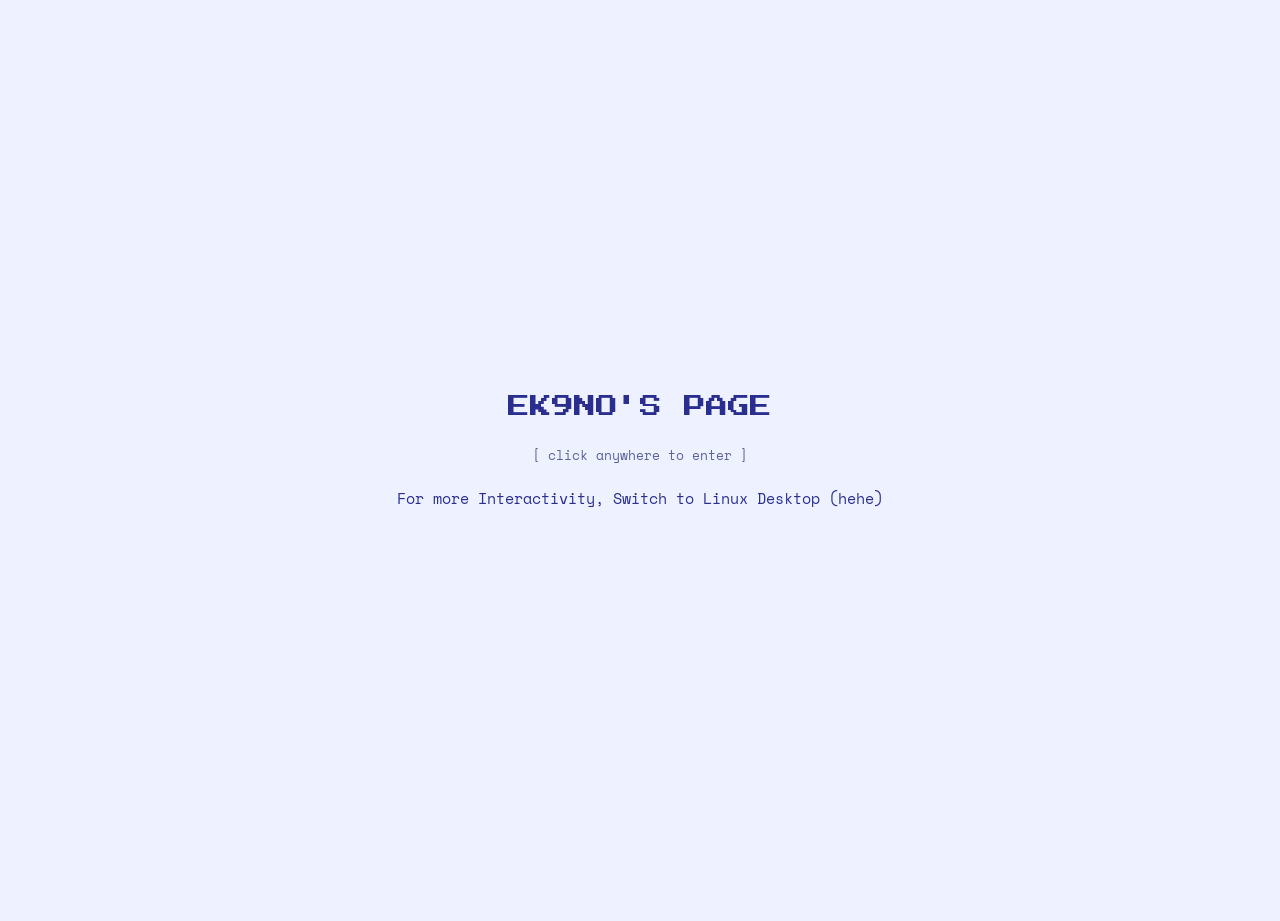
<file: index.html>
<!DOCTYPE html>
<html lang="en">
<!-- this is my first ever website but no it isn't. at first i made a website which was only specially for book marks. backup of my orginal bookmark is in "https//:kekobade.github.io/keko/".
 but this started from oct 2 2026 (now it's 10 oct btw) after k3njie left from discord because of his constant mentle pressure. it still made a mark for making a website which is btw the backup thing, the first website.
 if your here, i think you have come for taking inspiration. even i too take inspirations from so many websites, again you can check out my backup.
 this website is vibe coded and it's not great for vibe-coding because it's really a worst thing to do at the start but atleast i wanted to make a mark inside my heart for making a well hearted yk website but still it isn't becausede it's vibe-coded and it is not made by me or smo
 but i still manage to edit the css/html by myself and the work on javascript isn't really doing for me so i vibe coded it. it's just a dark/light thing.
 
 thank you for reading.

 keko

    -->
<head>
  <meta charset="UTF-8">
  <meta name="viewport" content="width=device-width, initial-scale=1.0">
  <title>✧ ek9no's Page ✧</title>

  <script>
    document.documentElement.dataset.theme = localStorage.getItem('theme') || 
      (matchMedia('(prefers-color-scheme: light)').matches ? 'light' : 'dark');
  </script>

  <!-- Google Fonts -->
  <link rel="preconnect" href="https://fonts.googleapis.com">
  <link rel="preconnect" href="https://fonts.gstatic.com" crossorigin>
  <link href="https://fonts.googleapis.com/css2?family=Press+Start+2P&family=Space+Mono:wght@400;700&family=VT323&display=swap" rel="stylesheet">


  <link rel="stylesheet" href="css/style2.css">
  <link rel="stylesheet" href="css/decorations.css">
  <script src="js/theme.js"></script>

</head>

<body class="home-page">
  <div class="page">
  <header class="hero">

    <div id="enter-screen">
  <p class="enter-title">EK9NO'S PAGE</p>
  <p class="enter-hint">[ click anywhere to enter ]</p>
  <p>For more Interactivity, Switch to Linux Desktop (hehe)
    </div>

  <img src="./img/stickers/ralsei.png" class="pic1" alt="ralsei">
  <img src="./img/stickers/cat.png" class="pic2" alt="cat">
  <img src="./img/stickers/cirno.png" class="pic" id="pic" alt="cirno">
  <audio id="sfx" src="./img/stickers/baka_fumo.mp3" preload="auto"></audio>

<script>
  document.getElementById('pic').addEventListener('click', () => {
    const sfx = document.getElementById('sfx');
    sfx.currentTime = 0;
    sfx.play();
  });
</script>

      <div class="site-title">✧ EK9NO'S PAGE ✧</div>
        <div class="site-shell">
       <header class="site-header">
        <nav class="site-nav" id="nav-btn" aria-label="Main navigation">
      <button onclick="location.href='./'">HOME</button>
      <button onclick="location.href='./about-me/'">ABOUT</button>
      <button onclick="location.href='./projects/'">PROJECTS</button>
      <button onclick="location.href='./blog/'">BLOG</button>
      <button onclick="location.href='./Arts/'">ARTS</button>
        </nav>
      </header>
      </div>

      <!-- Theme Toggle Button -->
      <button class="theme-toggle" aria-label="Toggle theme">
        <svg class="sun-icon" width="16" height="16" viewBox="0 0 24 24" fill="none" stroke="currentColor" stroke-width="2" stroke-linecap="round" stroke-linejoin="round">
          <circle cx="12" cy="12" r="5" />
          <line x1="12" y1="1" x2="12" y2="3" />
          <line x1="12" y1="21" x2="12" y2="23" />
          <line x1="4.22" y1="4.22" x2="5.64" y2="5.64" />
          <line x1="18.36" y1="18.36" x2="19.78" y2="19.78" />
          <line x1="1" y1="12" x2="3" y2="12" />
          <line x1="21" y1="12" x2="23" y2="12" />
          <line x1="4.22" y1="19.78" x2="5.64" y2="18.36" />
          <line x1="18.36" y1="5.64" x2="19.78" y2="4.22" />
        </svg>
        <svg class="moon-icon" width="16" height="16" viewBox="0 0 24 24" fill="none" stroke="currentColor" stroke-width="2" stroke-linecap="round" stroke-linejoin="round">
          <path d="M21 12.79A9 9 0 1 1 11.21 3 7 7 0 0 0 21 12.79z" />
        </svg>
        </button>

        
    </header>

    <main>

    <section class="panel welcome-blurb" id="welcome">
      <div class="picture-frame">
      <img src="img/profile.png" alt="Kekobade (ek9no)">
      </div>

      <h2>Welcome To My Website</h2>
      <h3>Ello, This is ek9no's Playground </h3>
      <br>
      <p>This is my little corner of the internet where i share whatever i
         like and My Projects I mostly do on Making New Webpage.</p>
      <p>I'm a self-learner And An Artist, Or i might be a psychologists specially for myself.</p>


      <div class="doodle-row">
        <svg class="doodle" viewBox="0 0 60 60" fill="none" xmlns="http://www.w3.org/2000/svg">
          <text x="50%" y="55%" text-anchor="middle" font-size="36" fill="currentColor" opacity="0.5">✦</text>
        </svg>
        <svg class="doodle" viewBox="0 0 60 60" fill="none" xmlns="http://www.w3.org/2000/svg">
          <text x="50%" y="55%" text-anchor="middle" font-size="36" fill="currentColor" opacity="0.5">♡</text>
        </svg>
        <svg class="doodle" viewBox="0 0 60 60" fill="none" xmlns="http://www.w3.org/2000/svg">
          <text x="50%" y="55%" text-anchor="middle" font-size="36" fill="currentColor" opacity="0.5">☆</text>
        </svg>
        <svg class="doodle" viewBox="0 0 60 60" fill="none" xmlns="http://www.w3.org/2000/svg">
          <text x="50%" y="55%" text-anchor="middle" font-size="36" fill="currentColor" opacity="0.5">✧</text>
        </svg>
      </div>
      <br>
      <br>
      <br>
      <p class="stamp">Want to know more things I love? you can visit this page: <a href="https://kekobade.github.io/keko/"><u>Kekopage</u></a></p>
    
    </section>
    </main>

    <svg class="sticker sticker-1" viewBox="0 0 50 50" xmlns="http://www.w3.org/2000/svg"><text x="50%" y="55%" text-anchor="middle" font-size="30" fill="currentColor" opacity="0.4">⟡</text></svg>
    <svg class="sticker sticker-2" viewBox="0 0 50 50" xmlns="http://www.w3.org/2000/svg"><text x="50%" y="55%" text-anchor="middle" font-size="28" fill="currentColor" opacity="0.4">✦</text></svg>
    <svg class="sticker sticker-3" viewBox="0 0 50 50" xmlns="http://www.w3.org/2000/svg"><text x="50%" y="55%" text-anchor="middle" font-size="30" fill="currentColor" opacity="0.4">♡</text></svg>
    <svg class="sticker sticker-4" viewBox="0 0 50 50" xmlns="http://www.w3.org/2000/svg"><text x="50%" y="55%" text-anchor="middle" font-size="28" fill="currentColor" opacity="0.4">☆</text></svg>

    <footer class="pagefoot">
      <a href="https://github.com/kekobade" target="_blank" rel="noopener noreferrer">github</a>
      &nbsp;·&nbsp;
      <a href="https://x.com/kekowashere" target="_blank" rel="noopener noreferrer">x</a>
        <br>
        <br>
        <p>© 2026 ek9no (kekobade)</p>
      
    </footer>
  
     </div>


<!-- click click (baka desu ka?) -->
<script>
     const enterScreen = document.getElementById('enter-screen');

document.body.classList.add('locked');

enterScreen.addEventListener('click', () => {
  enterScreen.classList.add('hide');
  document.body.classList.remove('locked');
});
</script>

<!-- Interactive JavaScript -->
<script>
    const html = document.documentElement;
    const themeToggle = document.querySelector('.theme-toggle');

    function applyTheme(t) {
      html.dataset.theme = t;
      localStorage.setItem('theme', t);
    }

    if (themeToggle) {
      themeToggle.addEventListener('click', () => {
        const current = html.dataset.theme;
        const next = current === 'light' ? 'dark' : 'light';
        
        if (document.startViewTransition) {
          document.startViewTransition(() => applyTheme(next));
        } else {
          applyTheme(next);
        }
      });
    }
</script>
  
</body>
</html>
</file>
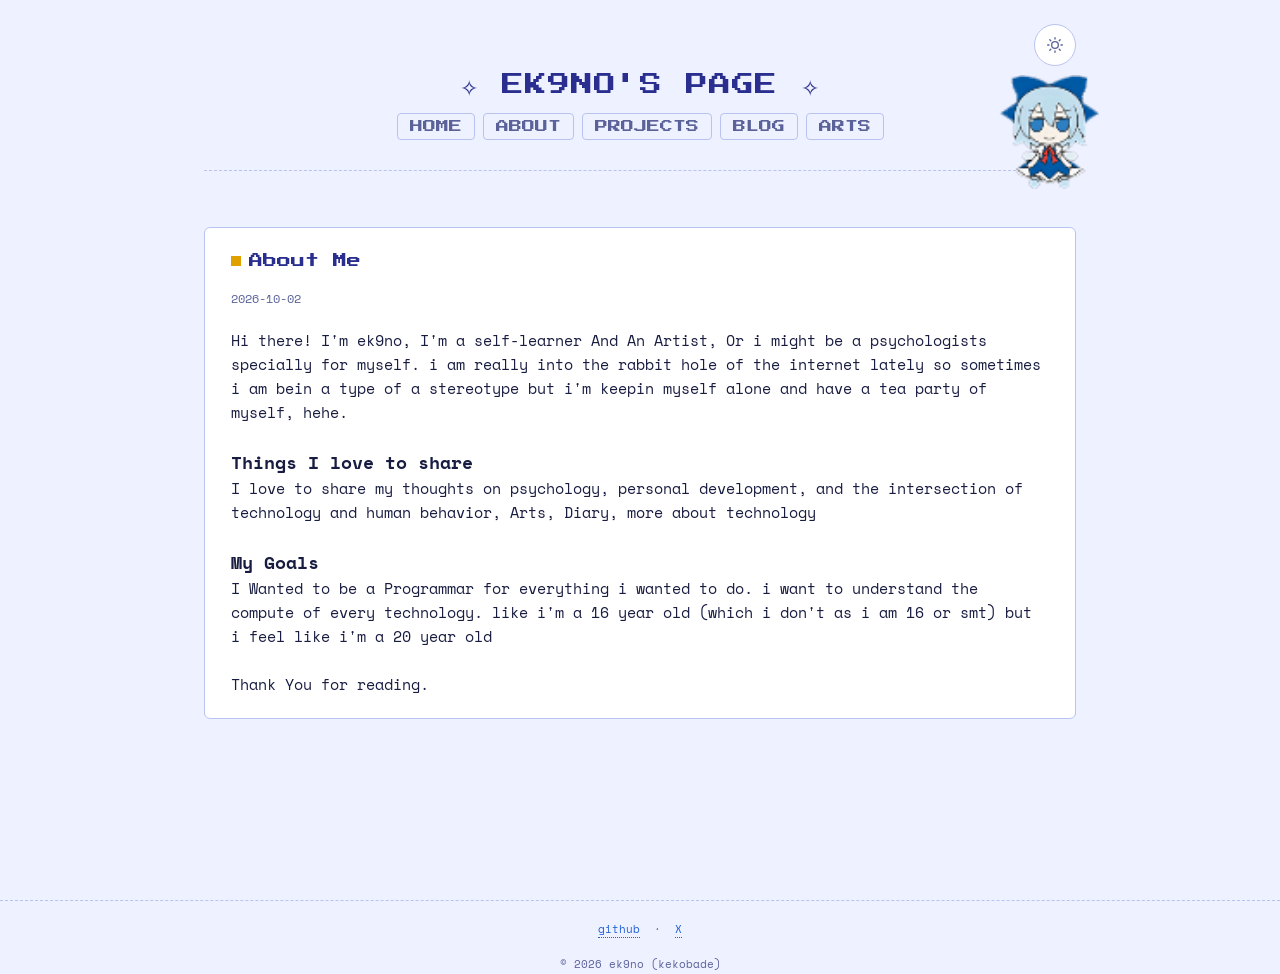
<file: about-me/index.html>
<!DOCTYPE html>
<html lang="en">
<head>
  <meta charset="UTF-8">
  <meta name="viewport" content="width=device-width, initial-scale=1.0">
  <title>about me | ek9no's Page</title>
  <meta name="description" content="thoughts about web development &amp; life">
  <meta name="author" content="ek9no">

  <!-- Theme (dark/light) -->
  <script>
    document.documentElement.dataset.theme = localStorage.getItem('theme') ||
      (matchMedia('(prefers-color-scheme: light)').matches ? 'light' : 'dark');
  </script>

  <link rel="stylesheet" href="../css/style2.css">
  <link rel="stylesheet" href="../css/blog-extra.css">
  <link rel="stylesheet" href="../css/decorations.css">
</head>

<body class="home-page">
  <div class="page">

  <img src="../img/stickers/cirno.png" class="fumo-about" id="fumo-about" alt="cirno">
  <audio id="sfx1" src="../img/stickers/baka_fumo.mp3" preload="auto"></audio>

<script>
  document.getElementById('fumo-about').addEventListener('click', () => {
    const sfx = document.getElementById('sfx1');
    sfx.currentTime = 0;
    sfx.play();
  });
</script>

    <header class="hero">

      <div class="site-title">✧ EK9NO'S PAGE ✧</div>
        <div class="site-shell">
       <header class="site-header">
        <nav class="site-nav" id="nav-btn" aria-label="Main navigation">
      <button onclick="location.href='../'">HOME</button>
      <button onclick="location.href=''">ABOUT</button>
      <button onclick="location.href='../projects/'">PROJECTS</button>
      <button onclick="location.href='../blog/'">BLOG</button>
      <button onclick="location.href='../Arts/'">ARTS</button>
      </nav>
      </header>
      </div>

      <button class="theme-toggle" aria-label="Toggle theme">
        <svg class="sun-icon" width="16" height="16" viewBox="0 0 24 24" fill="none" stroke="currentColor" stroke-width="2" stroke-linecap="round" stroke-linejoin="round">
          <circle cx="12" cy="12" r="5"/>
          <line x1="12" y1="1" x2="12" y2="3"/><line x1="12" y1="21" x2="12" y2="23"/>
          <line x1="4.22" y1="4.22" x2="5.64" y2="5.64"/><line x1="18.36" y1="18.36" x2="19.78" y2="19.78"/>
          <line x1="1" y1="12" x2="3" y2="12"/><line x1="21" y1="12" x2="23" y2="12"/>
          <line x1="4.22" y1="19.78" x2="5.64" y2="18.36"/><line x1="18.36" y1="5.64" x2="19.78" y2="4.22"/>
        </svg>
        <svg class="moon-icon" width="16" height="16" viewBox="0 0 24 24" fill="none" stroke="currentColor" stroke-width="2" stroke-linecap="round" stroke-linejoin="round">
          <path d="M21 12.79A9 9 0 1 1 11.21 3 7 7 0 0 0 21 12.79z"/>
        </svg>
      </button>
    </header>

    <main>
      <div class="blog-wrap">
        <article class="panel">
          <h2>About Me</h2>
          <p class="post-date">2026-10-02</p>

          <div class="post-content">
            <p>Hi there! I'm ek9no, I'm a self-learner And An Artist, Or i might be a psychologists specially for myself. i am really into the rabbit hole of the internet lately so sometimes i am bein a type of a stereotype but i'm keepin myself alone and have a tea party of myself, hehe.</p>
            <br>
            <h3>Things I love to share</h3>
            <p>I love to share my thoughts on psychology, personal development, and the intersection of technology and human behavior, Arts, Diary, more about technology</p>
            <br>
            <h3>My Goals</h3>
            <p>I Wanted to be a Programmar for everything i wanted to do. i want to understand the compute of every technology. like i'm a 16 year old (which i don't as i am 16 or smt) but i feel like i'm a 20 year old</p>
            <br>

            <p>Thank You for reading.</p>
            </div>
          </div>
        </article>
      </div>
    </main>

    <footer class="pagefoot">
      <a href="https://github.com/kekobade" target="_blank" rel="noopener noreferrer">github</a>
      &nbsp;·&nbsp;
      <a href="https://x.com/kekowashere" target="_blank" rel="noopener noreferrer">X</a>
        <br>
        <br>
        <p>© 2026 ek9no (kekobade)</p>
      
    </footer>

  </div>

  <script>
    const html = document.documentElement;
    const themeToggle = document.querySelector('.theme-toggle');

    function applyTheme(t) {
      html.dataset.theme = t;
      localStorage.setItem('theme', t);
    }

    themeToggle.addEventListener('click', () => {
      const next = html.dataset.theme === 'light' ? 'dark' : 'light';
      if (document.startViewTransition) {
        document.startViewTransition(() => applyTheme(next));
      } else {
        applyTheme(next);
      }
    });
  </script>
</body>
</html>
</file>
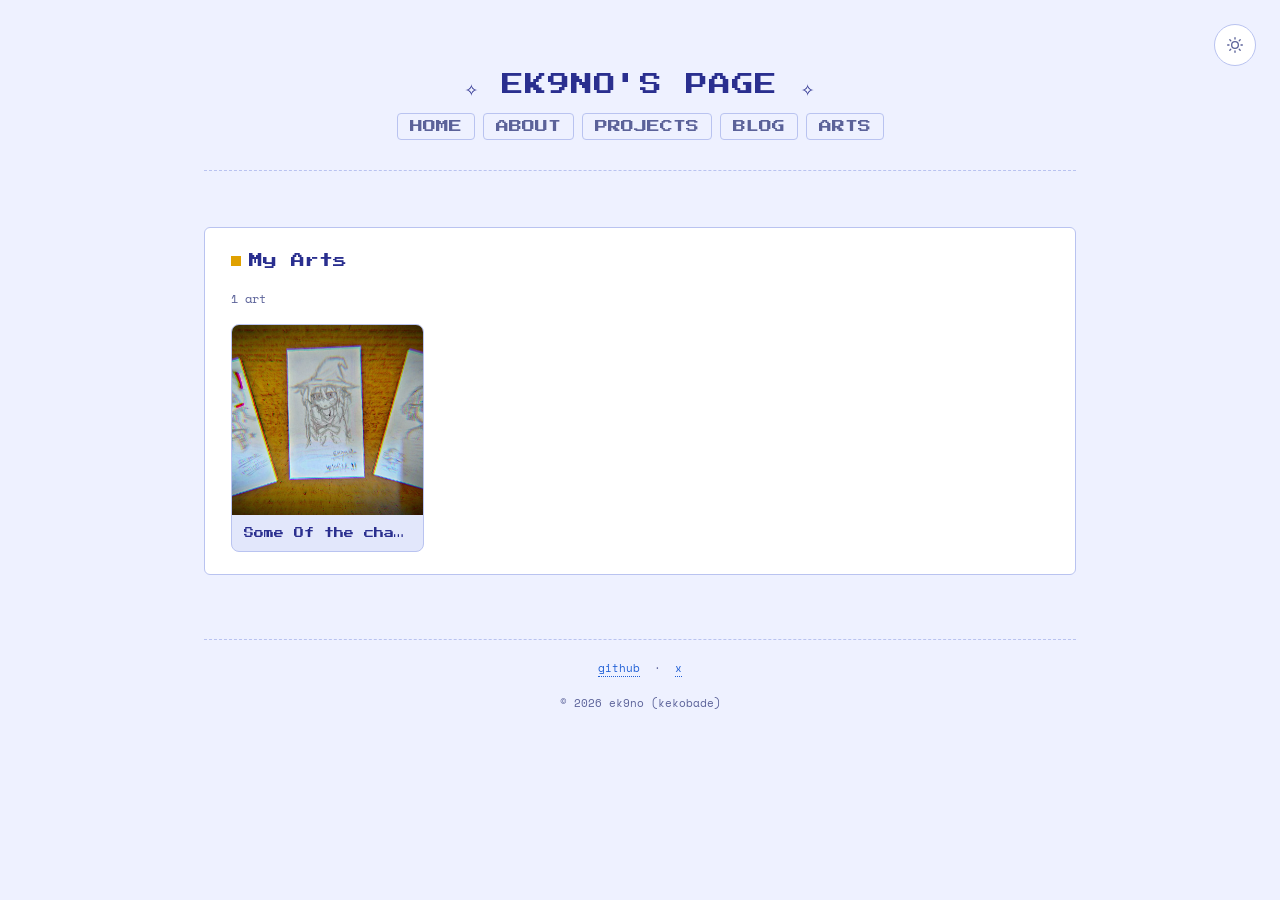
<file: Arts/index.html>
<!DOCTYPE html>
<html lang="en">
<head>
  <meta charset="UTF-8">
  <meta name="viewport" content="width=device-width, initial-scale=1.0">
  <title>Arts | ek9no's Page</title>
  <meta name="description" content="ek9no's art gallery">
  <meta name="author" content="ek9no">

  <!-- Theme init (runs before paint to avoid a flash) -->
  <script>
    document.documentElement.dataset.theme = localStorage.getItem('theme') ||
      (matchMedia('(prefers-color-scheme: light)').matches ? 'light' : 'dark');
  </script>

  <link rel="stylesheet" href="./../css/style2.css">
  <link rel="stylesheet" href="./../css/arts.css">
  <script src="../js/theme.js"></script>
</head>

<body class="home-page">
  <div class="page">

    <header class="hero">
      <div class="site-title">✧ EK9NO'S PAGE ✧</div>
        <div class="site-shell">
       <header class="site-header">
        <nav class="site-nav" id="nav-btn" aria-label="Main navigation">
      <button onclick="location.href='../'">HOME</button>
      <button onclick="location.href='../about-me/'">ABOUT</button>
      <button onclick="location.href='../projects/'">PROJECTS</button>
      <button onclick="location.href='./../blog/'">BLOG</button>
      <button onclick="location.href=''">ARTS</button>  
      </nav>
      </header>
      </div>

      <button class="theme-toggle" aria-label="Toggle theme">
        <svg class="sun-icon" width="16" height="16" viewBox="0 0 24 24" fill="none" stroke="currentColor" stroke-width="2" stroke-linecap="round" stroke-linejoin="round">
          <circle cx="12" cy="12" r="5"/>
          <line x1="12" y1="1" x2="12" y2="3"/><line x1="12" y1="21" x2="12" y2="23"/>
          <line x1="4.22" y1="4.22" x2="5.64" y2="5.64"/><line x1="18.36" y1="18.36" x2="19.78" y2="19.78"/>
          <line x1="1" y1="12" x2="3" y2="12"/><line x1="21" y1="12" x2="23" y2="12"/>
          <line x1="4.22" y1="19.78" x2="5.64" y2="18.36"/><line x1="18.36" y1="5.64" x2="19.78" y2="4.22"/>
        </svg>
        <svg class="moon-icon" width="16" height="16" viewBox="0 0 24 24" fill="none" stroke="currentColor" stroke-width="2" stroke-linecap="round" stroke-linejoin="round">
          <path d="M21 12.79A9 9 0 1 1 11.21 3 7 7 0 0 0 21 12.79z"/>
        </svg>
      </button>
    </header>

    <main>
      <div class="arts-wrap">

        <!-- Gallery -->
        <section class="panel gallery-section">
          <h2>My Arts</h2>
          <p class="gallery-count" id="gallery-count"></p>
          <div class="gallery-grid" id="gallery-grid">
            <!-- Arts loaded from gallery/images.json -->
          </div>
          <div class="gallery-empty" id="gallery-empty" style="display:none;">
            <p>No arts yet ✧</p>
          </div>
        </section>

      </div>
    </main>

    <!-- Lightbox -->
    <div class="lightbox" id="lightbox" hidden>
      <div class="lightbox-backdrop"></div>
      <div class="lightbox-content">
        <button class="lightbox-close" aria-label="Close">&times;</button>
        <button class="lightbox-prev" aria-label="Previous">&#8249;</button>
        <img class="lightbox-img" id="lightbox-img" alt="">
        <button class="lightbox-next" aria-label="Next">&#8250;</button>
        <div class="lightbox-info">
          <p class="lightbox-title" id="lightbox-title"></p>
        </div>
      </div>
    </div>

    <footer class="pagefoot">
      <a href="https://github.com/kekobade" target="_blank" rel="noopener noreferrer">github</a>
      &nbsp;·&nbsp;
      <a href="https://x.com/kekowashere" target="_blank" rel="noopener noreferrer">x</a>
        <br>
        <br>
        <p>© 2026 ek9no (kekobade)</p>
      
    </footer>

  </div>

  <script>
    /* ── Theme Toggle ── */
    const html = document.documentElement;
    const themeToggle = document.querySelector('.theme-toggle');

    function applyTheme(t) {
      html.dataset.theme = t;
      localStorage.setItem('theme', t);
    }

    themeToggle.addEventListener('click', () => {
      const next = html.dataset.theme === 'light' ? 'dark' : 'light';
      if (document.startViewTransition) {
        document.startViewTransition(() => applyTheme(next));
      } else {
        applyTheme(next);
      }
    });

    /* ── Gallery Logic ── */
    const galleryGrid = document.getElementById('gallery-grid');
    const galleryEmpty = document.getElementById('gallery-empty');
    const galleryCount = document.getElementById('gallery-count');

    // Lightbox elements
    const lightbox = document.getElementById('lightbox');
    const lightboxImg = document.getElementById('lightbox-img');
    const lightboxTitle = document.getElementById('lightbox-title');
    const lightboxClose = lightbox.querySelector('.lightbox-close');
    const lightboxPrev = lightbox.querySelector('.lightbox-prev');
    const lightboxNext = lightbox.querySelector('.lightbox-next');
    const lightboxBackdrop = lightbox.querySelector('.lightbox-backdrop');

    let galleryData = [];
    let currentLightboxIndex = -1;

    /* ── Load gallery from gallery/images.json ── */
    async function loadGallery() {
      try {
        const res = await fetch('gallery/images.json');
        if (!res.ok) throw new Error('Could not load images.json');
        galleryData = await res.json();
        renderGallery();
      } catch (e) {
        console.warn('Gallery load error:', e);
        galleryEmpty.style.display = 'block';
        galleryCount.textContent = '';
      }
    }

    function renderGallery() {
      galleryGrid.innerHTML = '';

      if (galleryData.length === 0) {
        galleryEmpty.style.display = 'block';
        galleryCount.textContent = '';
        return;
      }

      galleryEmpty.style.display = 'none';
      galleryCount.textContent = `${galleryData.length} art${galleryData.length !== 1 ? 's' : ''}`;

      galleryData.forEach((art, index) => {
        const card = document.createElement('div');
        card.className = 'gallery-card';
        card.innerHTML = `
          <div class="gallery-img-wrap" data-index="${index}">
            <img src="gallery/${art.file}" alt="${art.title || art.file}" loading="lazy">
          </div>
          <div class="gallery-card-info">
            <span class="gallery-card-title">${art.title || art.file}</span>
          </div>
        `;
        galleryGrid.appendChild(card);
      });

      // Click to open lightbox
      galleryGrid.querySelectorAll('.gallery-img-wrap').forEach(wrap => {
        wrap.addEventListener('click', () => {
          openLightbox(parseInt(wrap.dataset.index));
        });
      });
    }

    /* ── Lightbox ── */
    function openLightbox(index) {
      if (index < 0 || index >= galleryData.length) return;

      currentLightboxIndex = index;
      const art = galleryData[index];
      lightboxImg.src = 'gallery/' + art.file;
      lightboxImg.alt = art.title || art.file;
      lightboxTitle.textContent = art.title || art.file;
      lightbox.hidden = false;
      document.body.style.overflow = 'hidden';

      lightboxPrev.style.display = index > 0 ? '' : 'none';
      lightboxNext.style.display = index < galleryData.length - 1 ? '' : 'none';
    }

    function closeLightbox() {
      lightbox.hidden = true;
      document.body.style.overflow = '';
      currentLightboxIndex = -1;
    }

    lightboxClose.addEventListener('click', closeLightbox);
    lightboxBackdrop.addEventListener('click', closeLightbox);

    lightboxPrev.addEventListener('click', () => {
      if (currentLightboxIndex > 0) openLightbox(currentLightboxIndex - 1);
    });

    lightboxNext.addEventListener('click', () => {
      if (currentLightboxIndex < galleryData.length - 1) openLightbox(currentLightboxIndex + 1);
    });

    document.addEventListener('keydown', (e) => {
      if (lightbox.hidden) return;
      if (e.key === 'Escape') closeLightbox();
      if (e.key === 'ArrowLeft' && currentLightboxIndex > 0) openLightbox(currentLightboxIndex - 1);
      if (e.key === 'ArrowRight' && currentLightboxIndex < galleryData.length - 1) openLightbox(currentLightboxIndex + 1);
    });

    /* ── Init ── */
    loadGallery();
  </script>
</body>
</html>
</file>
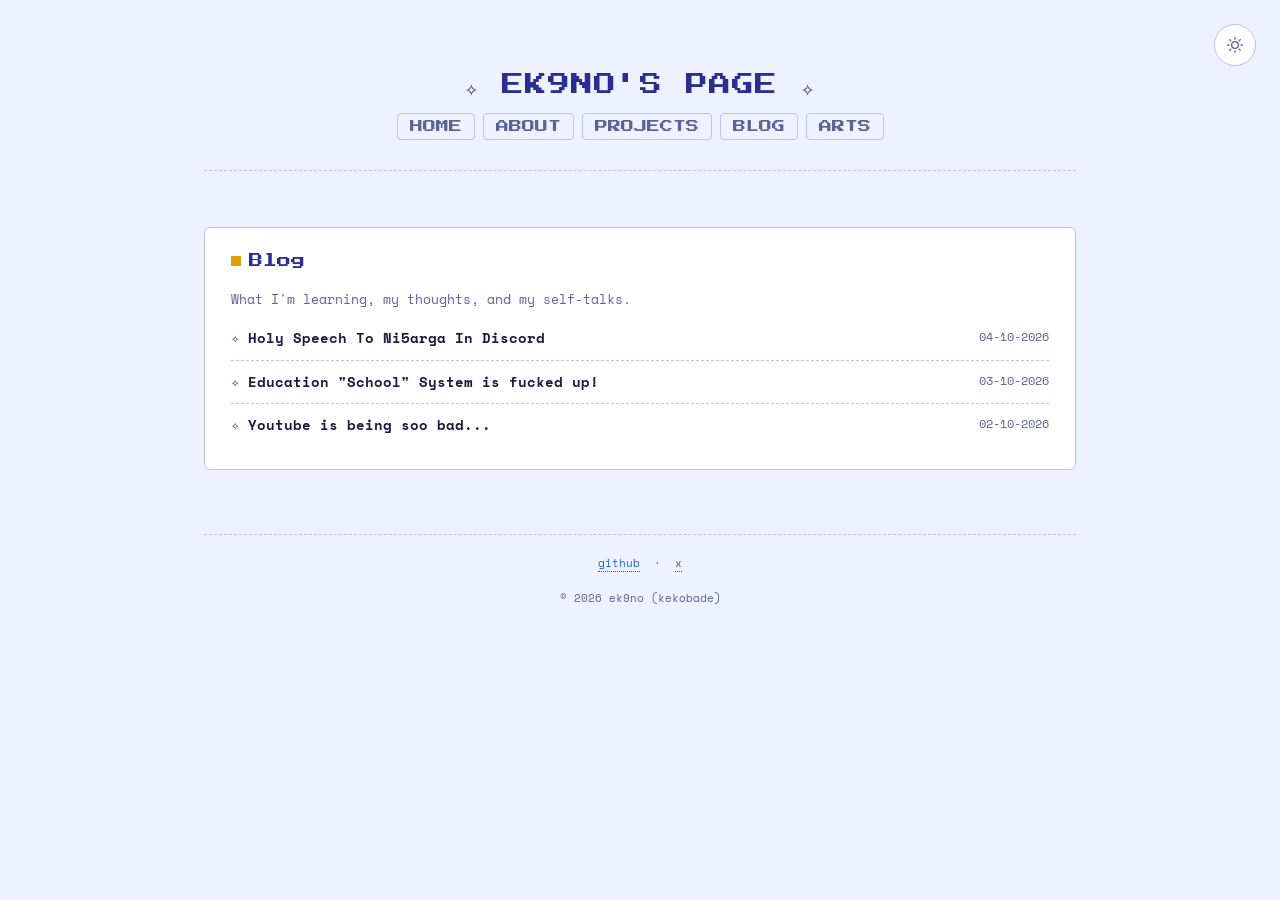
<file: blog/index.html>
<!DOCTYPE html>
<html lang="en">
<head>
  <meta charset="UTF-8">
  <meta name="viewport" content="width=device-width, initial-scale=1.0">
  <title>Blog | ek9no's Page</title>

  <script>
    document.documentElement.dataset.theme = localStorage.getItem('theme') ||
      (matchMedia('(prefers-color-scheme: light)').matches ? 'light' : 'dark');
  </script>

 <link rel="stylesheet" href="../css/style2.css">
 <link rel="stylesheet" href="../css/blog-extra.css">
 <script src="../js/theme.js"></script>
</head>

<body class="home-page">
  <div class="page">

    <header class="hero">
      <div class="site-title">✧ EK9NO'S PAGE ✧</div>
        <div class="site-shell">
       <header class="site-header">
        <nav class="site-nav" id="nav-btn" aria-label="Main navigation">
      <button onclick="location.href='../'">HOME</button>
      <button onclick="location.href='../about-me/'">ABOUT</button>
      <button onclick="location.href='../projects/'">PROJECTS</button>
      <button onclick="location.href=''">BLOG</button>
      <button onclick="location.href='../Arts/'">ARTS</button> 
      </nav>
      </header>
      </div>

      <button class="theme-toggle" aria-label="Toggle theme">
        <svg class="sun-icon" width="16" height="16" viewBox="0 0 24 24" fill="none" stroke="currentColor" stroke-width="2" stroke-linecap="round" stroke-linejoin="round">
          <circle cx="12" cy="12" r="5" />
          <line x1="12" y1="1" x2="12" y2="3" />
          <line x1="12" y1="21" x2="12" y2="23" />
          <line x1="4.22" y1="4.22" x2="5.64" y2="5.64" />
          <line x1="18.36" y1="18.36" x2="19.78" y2="19.78" />
          <line x1="1" y1="12" x2="3" y2="12" />
          <line x1="21" y1="12" x2="23" y2="12" />
          <line x1="4.22" y1="19.78" x2="5.64" y2="18.36" />
          <line x1="18.36" y1="5.64" x2="19.78" y2="4.22" />
        </svg>
        <svg class="moon-icon" width="16" height="16" viewBox="0 0 24 24" fill="none" stroke="currentColor" stroke-width="2" stroke-linecap="round" stroke-linejoin="round">
          <path d="M21 12.79A9 9 0 1 1 11.21 3 7 7 0 0 0 21 12.79z" />
        </svg>
      </button>
    </header>

    <main>
      <div class="blog-wrap">
        <section class="panel">

          <h2>Blog</h2>
          <p class="blog-intro">What I'm learning, my thoughts, and my self-talks.</p>

          <ul class="bloglist">
            <!--BLOG SECTION -->
             <li>
              <a href="../blog/holy-speech-with-ni5arga/"><b>✧ Holy Speech To Ni5arga In Discord</b></a>
              <span class="date">04-10-2026</span>
            </li>
            
            <li>
              <a href="../blog/the-worst-thing-in-our-life/"><b>✧ Education "School" System is fucked up! </b></a>
              <span class="date">03-10-2026</span>
            </li>

            <li>
              <a href="../blog/youtube-blog/"><b>✧ Youtube is being soo bad...</b></a>
              <span class="date">02-10-2026</span>
            </li> 

        </section>
      </div>
    </main>

    <footer class="pagefoot">
      <a href="https://github.com/kekobade" target="_blank" rel="noopener noreferrer">github</a>
      &nbsp;·&nbsp;
      <a href="https://x.com/kekowashere" target="_blank" rel="noopener noreferrer">x</a>
        <br>
        <br>
        <p>© 2026 ek9no (kekobade)</p>
      
    </footer>

    
  </div>

  <script>
    const html = document.documentElement;
    const themeToggle = document.querySelector('.theme-toggle');

    function applyTheme(t) {
      html.dataset.theme = t;
      localStorage.setItem('theme', t);
    }

    themeToggle.addEventListener('click', () => {
      const next = html.dataset.theme === 'light' ? 'dark' : 'light';
      if (document.startViewTransition) {
        document.startViewTransition(() => applyTheme(next));
      } else {
        applyTheme(next);
      }
    });
  </script>
</body>
</html>
</file>
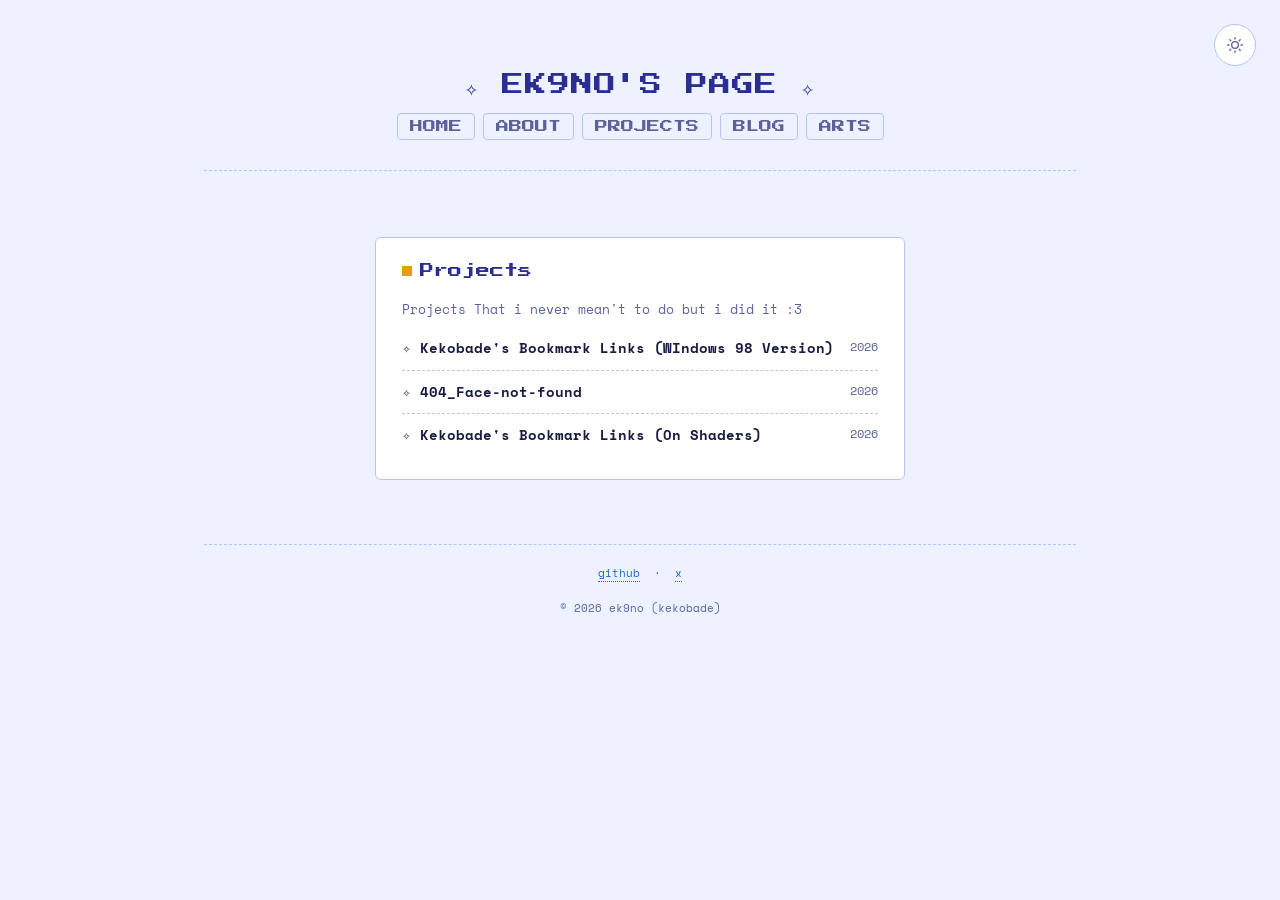
<file: projects/index.html>
<!DOCTYPE html>
<html lang="en">
<head>
  <meta charset="UTF-8">
  <meta name="viewport" content="width=device-width, initial-scale=1.0">
  <title>Projects | ek9no's Page</title>
  <meta name="description" content="thoughts about web development &amp; life">
  <meta name="author" content="ek9no">

  <script>
    document.documentElement.dataset.theme = localStorage.getItem('theme') ||
      (matchMedia('(prefers-color-scheme: light)').matches ? 'light' : 'dark');
  </script>

  <link rel="stylesheet" href="./../css/style2.css">
  <link rel="stylesheet" href="./../css/blog-extra.css">
  <script src="../js/theme.js"></script>
</head>

<body class="home-page">
  <div class="page">

    <header class="hero">
      <div class="site-title">✧ EK9NO'S PAGE ✧</div>
        <div class="site-shell">
       <header class="site-header">
        <nav class="site-nav" id="nav-btn" aria-label="Main navigation">
      <button onclick="location.href='../'">HOME</button>
      <button onclick="location.href='../about-me/'">ABOUT</button>
      <button onclick="location.href=''">PROJECTS</button>
      <button onclick="location.href='./../blog/'">BLOG</button>
      <button onclick="location.href='../Arts/'">ARTS</button>  
      </nav>
      </header>
      </div>

      <button class="theme-toggle" aria-label="Toggle theme">
        <svg class="sun-icon" width="16" height="16" viewBox="0 0 24 24" fill="none" stroke="currentColor" stroke-width="2" stroke-linecap="round" stroke-linejoin="round">
          <circle cx="12" cy="12" r="5"/>
          <line x1="12" y1="1" x2="12" y2="3"/><line x1="12" y1="21" x2="12" y2="23"/>
          <line x1="4.22" y1="4.22" x2="5.64" y2="5.64"/><line x1="18.36" y1="18.36" x2="19.78" y2="19.78"/>
          <line x1="1" y1="12" x2="3" y2="12"/><line x1="21" y1="12" x2="23" y2="12"/>
          <line x1="4.22" y1="19.78" x2="5.64" y2="18.36"/><line x1="18.36" y1="5.64" x2="19.78" y2="4.22"/>
        </svg>
        <svg class="moon-icon" width="16" height="16" viewBox="0 0 24 24" fill="none" stroke="currentColor" stroke-width="2" stroke-linecap="round" stroke-linejoin="round">
          <path d="M21 12.79A9 9 0 1 1 11.21 3 7 7 0 0 0 21 12.79z"/>
        </svg>
      </button>
    </header>

        <main>
    <main>
      <div class="blog-wrap">
        <section class="panel">

          <h2>Projects</h2>
          <p class="blog-intro">Projects That i never mean't to do but i did it :3</p>

          <ul class="bloglist">
            <!--PROJECTS SECTION -->
             <li>
              <a href="https://kekobade.github.io/keko"><b>✧ Kekobade's Bookmark Links (WIndows 98 Version)</b></a>
              <span class="date">2026</span>
            </li>
            
            <li>
              <a href="https://kekobade.github.io/404_Face-not-found"><b>✧ 404_Face-not-found </b></a>
              <span class="date">2026</span>
            </li>

            <li>
              <a href="https://kekopage.strangled.net"><b>✧ Kekobade's Bookmark Links (On Shaders) </b></a>
              <span class="date">2026</span>
            </li> 

        </section>
      </div>
    </main>
         

        </main>


    <footer class="pagefoot">
      <a href="https://github.com/kekobade" target="_blank" rel="noopener noreferrer">github</a>
      &nbsp;·&nbsp;
      <a href="https://x.com/kekowashere" target="_blank" rel="noopener noreferrer">x</a>
        <br>
        <br>
        <p>© 2026 ek9no (kekobade)</p>
      
    </footer>

  <script>
    const html = document.documentElement;
    const themeToggle = document.querySelector('.theme-toggle');

    function applyTheme(t) {
      html.dataset.theme = t;
      localStorage.setItem('theme', t);
    }

    themeToggle.addEventListener('click', () => {
      const next = html.dataset.theme === 'light' ? 'dark' : 'light';
      if (document.startViewTransition) {
        document.startViewTransition(() => applyTheme(next));
      } else {
        applyTheme(next);
      }
    });
  </script>
</body>
</html>
</file>
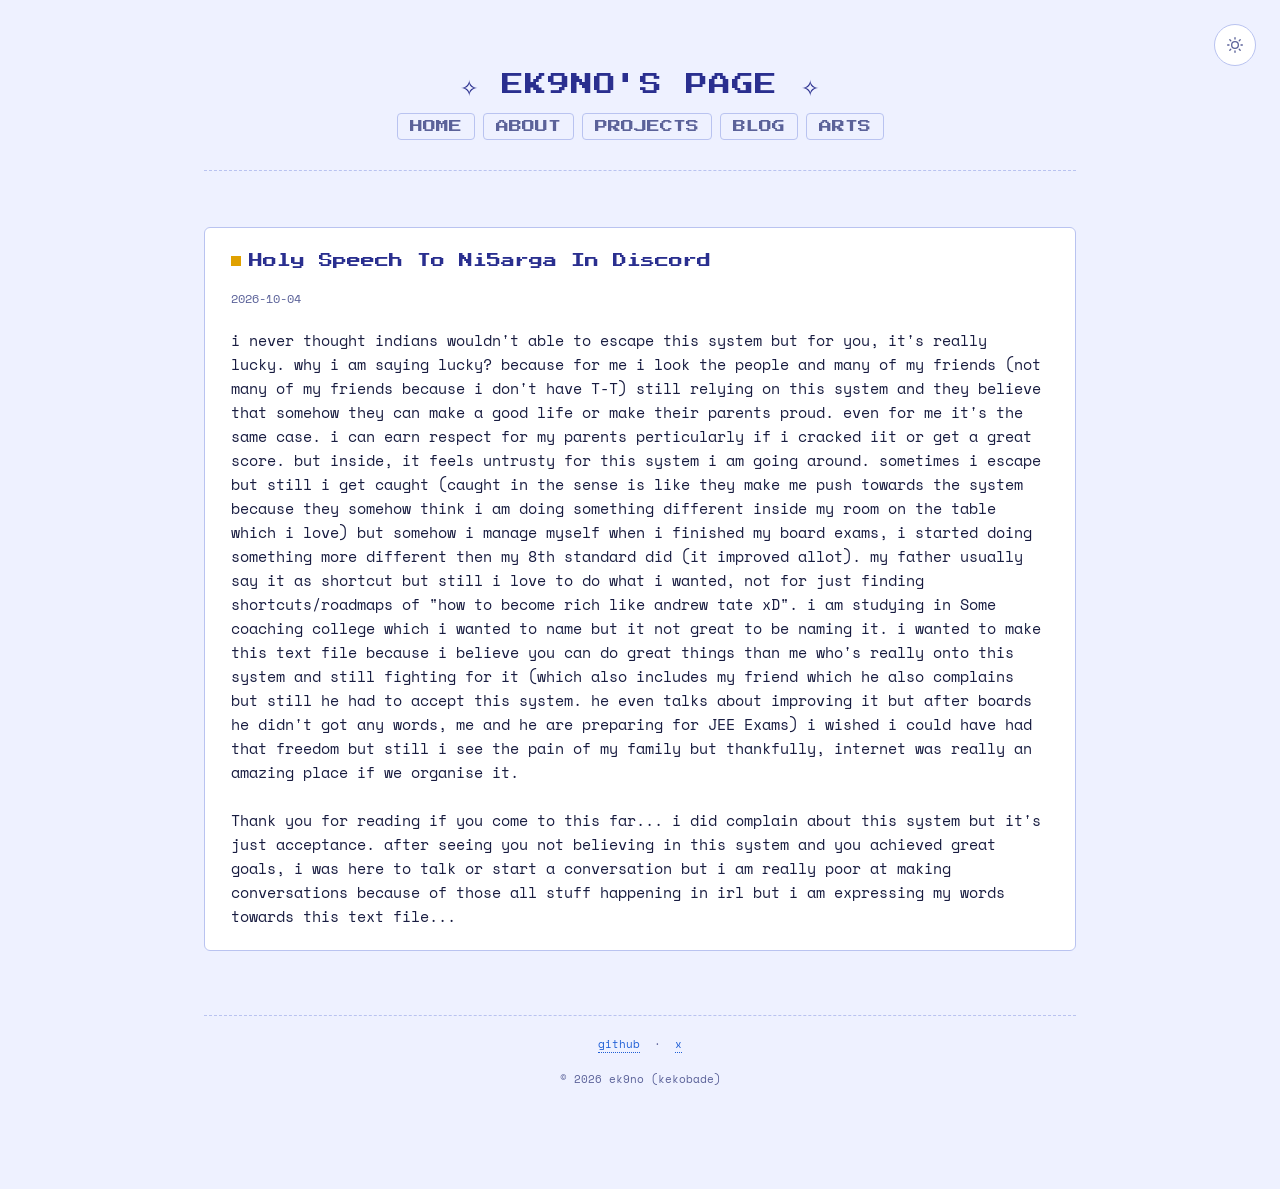
<file: blog/holy-speech-with-ni5arga/index.html>
<!DOCTYPE html>
<html lang="en">
<head>
  <meta charset="UTF-8">
  <meta name="viewport" content="width=device-width, initial-scale=1.0">
  <title>Blog | ek9no's Page</title>
  <meta name="description" content="thoughts about web development &amp; life">
  <meta name="author" content="ek9no">

  <!-- Theme init (runs before paint to avoid a flash) -->
  <script>
    document.documentElement.dataset.theme = localStorage.getItem('theme') ||
      (matchMedia('(prefers-color-scheme: light)').matches ? 'light' : 'dark');
  </script>

  <link rel="stylesheet" href="../../css/style2.css">
  <link rel="stylesheet" href="../../css/blog-extra.css">
</head>

<body class="home-page">
  <div class="page">   

    <header class="hero">
      <div class="site-title">✧ EK9NO'S PAGE ✧</div>
        <div class="site-shell">
       <header class="site-header">
        <nav class="site-nav" id="nav-btn" aria-label="Main navigation">
      <button onclick="location.href='/ek9no/'">HOME</button>
      <button onclick="location.href='../../about-me/'">ABOUT</button>
      <button onclick="location.href='../../projects'">PROJECTS</button>
      <button onclick="location.href='./../'">BLOG</button>
      <button onclick="location.href='../../Arts/'">ARTS</button>  
      </nav>
      </header>
      </div>

      <button class="theme-toggle" aria-label="Toggle theme">
        <svg class="sun-icon" width="16" height="16" viewBox="0 0 24 24" fill="none" stroke="currentColor" stroke-width="2" stroke-linecap="round" stroke-linejoin="round">
          <circle cx="12" cy="12" r="5"/>
          <line x1="12" y1="1" x2="12" y2="3"/><line x1="12" y1="21" x2="12" y2="23"/>
          <line x1="4.22" y1="4.22" x2="5.64" y2="5.64"/><line x1="18.36" y1="18.36" x2="19.78" y2="19.78"/>
          <line x1="1" y1="12" x2="3" y2="12"/><line x1="21" y1="12" x2="23" y2="12"/>
          <line x1="4.22" y1="19.78" x2="5.64" y2="18.36"/><line x1="18.36" y1="5.64" x2="19.78" y2="4.22"/>
        </svg>
        <svg class="moon-icon" width="16" height="16" viewBox="0 0 24 24" fill="none" stroke="currentColor" stroke-width="2" stroke-linecap="round" stroke-linejoin="round">
          <path d="M21 12.79A9 9 0 1 1 11.21 3 7 7 0 0 0 21 12.79z"/>
        </svg>
      </button>
    </header>

    <main>
         <div class="blog-wrap">
        <article class="panel">
          <h2>Holy Speech To Ni5arga In Discord</h2>
          <p class="post-date">2026-10-04</p>
            <div class="post-content">
                <p>i never thought indians wouldn't able to escape this system but for you, it's really lucky. why i am saying lucky? because for me i look the people and many of my friends (not many of my friends because i don't have T-T) still relying on this system and they believe that somehow they can make a good life or make their parents proud. even for me it's the same case. i can earn respect for my parents perticularly if i cracked iit or get a great score. but inside, it feels untrusty for this system i am going around. sometimes i escape but still i get caught (caught in the sense is like they make me push towards the system because they somehow think i am doing something different inside my room on the table which i love) but somehow i manage myself when i finished my board exams, i started doing something more different then my 8th standard did (it improved allot). my father usually say it as shortcut but still i love to do what i wanted, not for just finding shortcuts/roadmaps of "how to become rich like andrew tate xD". i am studying in Some coaching college which i wanted to name but it not great to be naming it. i wanted to make this text file because i believe you can do great things than me who's really onto this system and still fighting for it (which also includes my friend which he also complains but still he had to accept this system. he even talks about improving it but after boards he didn't got any words, me and he are preparing for JEE Exams) i wished i could have had that freedom but still i see the pain of my family but thankfully, internet was really an amazing place if we organise it.</p>
                <br>
                <p>Thank you for reading if you come to this far... i did complain about this system but it's just acceptance. after seeing you not believing in this system and you achieved great goals, i was here to talk or start a conversation but i am really poor at making conversations because of those all stuff happening in irl but i am expressing my words towards this text file...</p>
         
            </div>
        </article>
    </main>




     <footer class="pagefoot">
      <a href="https://github.com/kekobade" target="_blank" rel="noopener noreferrer">github</a>
      &nbsp;·&nbsp;
      <a href="https://x.com/kekowashere" target="_blank" rel="noopener noreferrer">x</a>
        <br>
        <br>
        <p>© 2026 ek9no (kekobade)</p>
      
    </footer>

  <script>
    const html = document.documentElement;
    const themeToggle = document.querySelector('.theme-toggle');

    function applyTheme(t) {
      html.dataset.theme = t;
      localStorage.setItem('theme', t);
    }

    themeToggle.addEventListener('click', () => {
      const next = html.dataset.theme === 'light' ? 'dark' : 'light';
      if (document.startViewTransition) {
        document.startViewTransition(() => applyTheme(next));
      } else {
        applyTheme(next);
      }
    });
  </script>
</body>
</html>
</file>
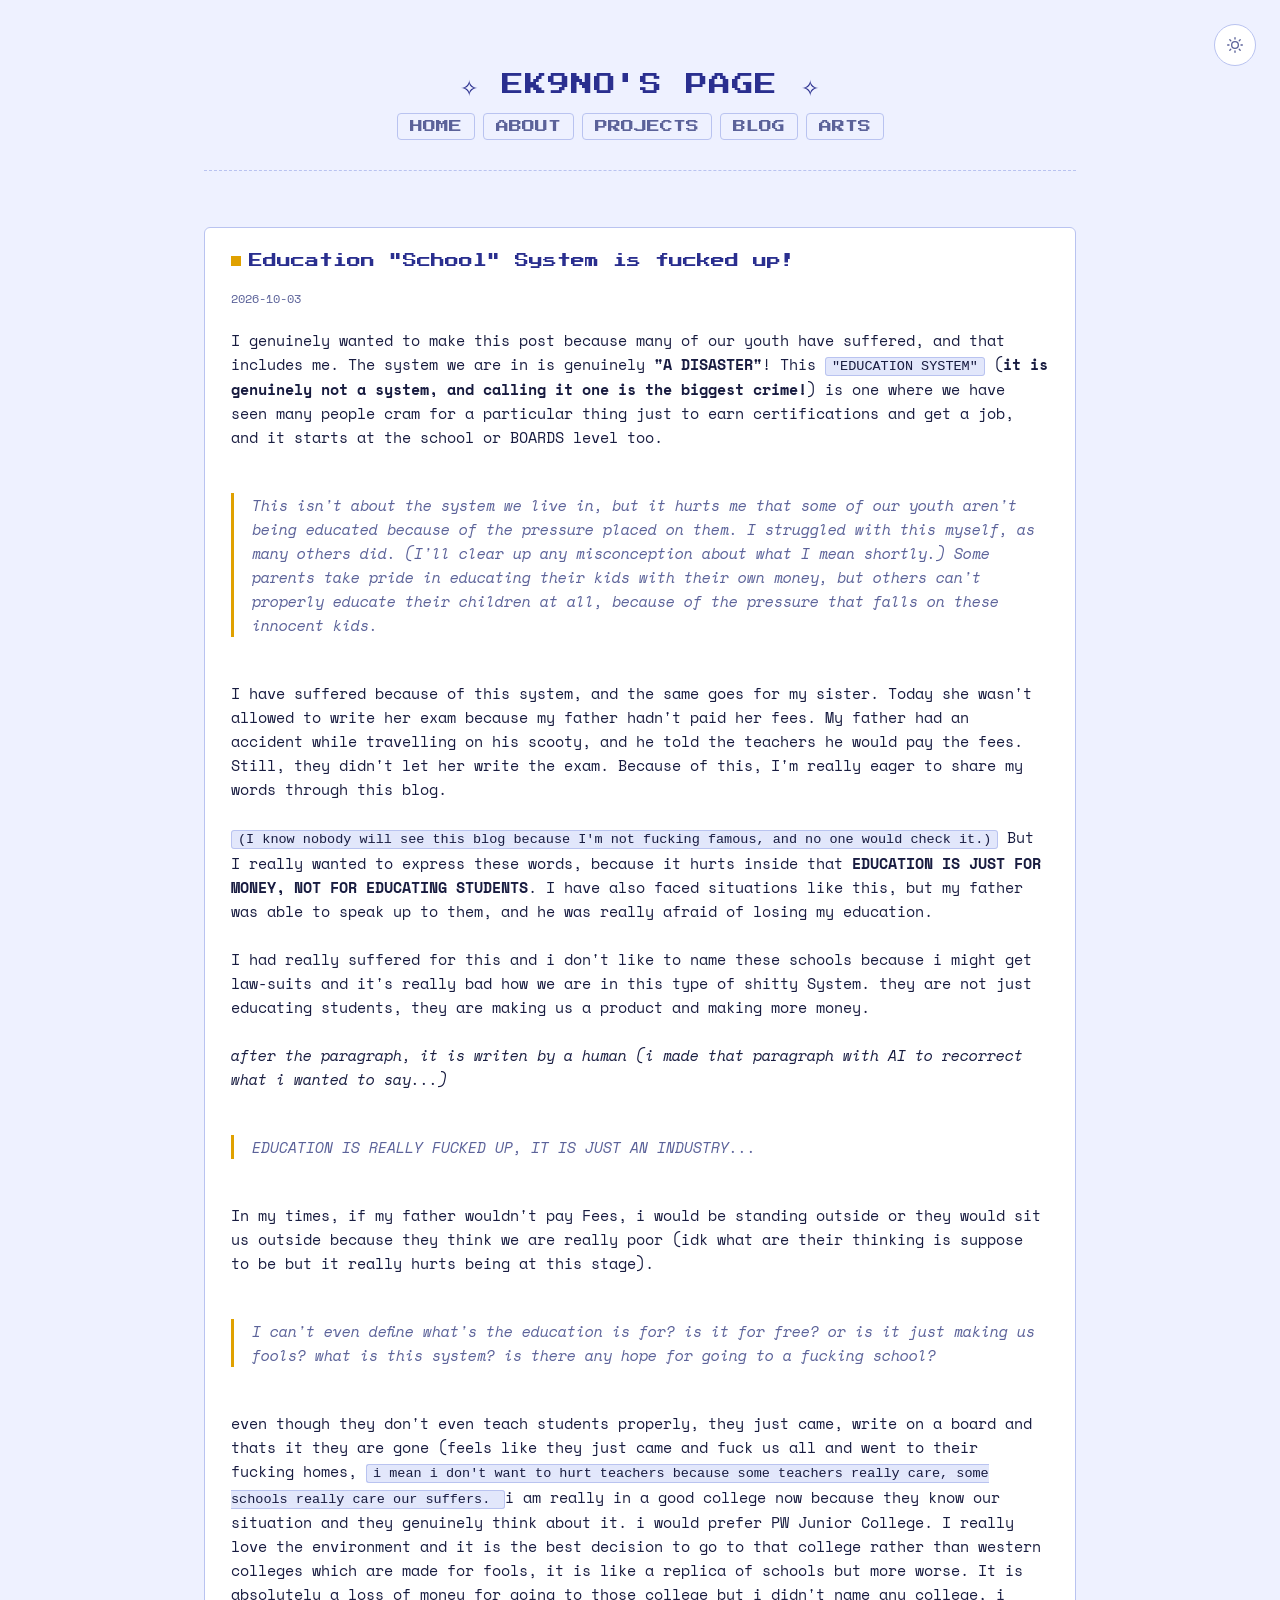
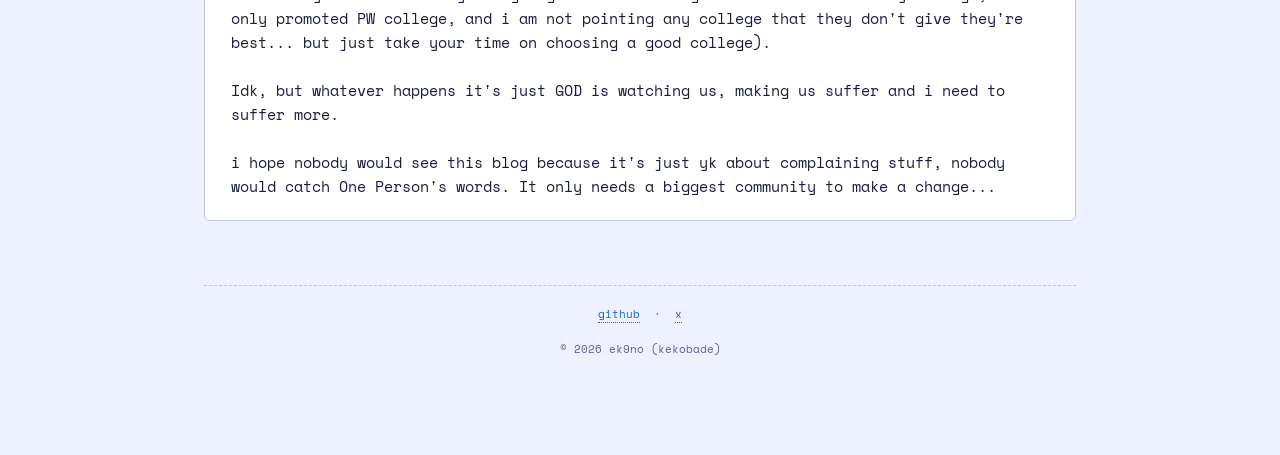
<file: blog/the-worst-thing-in-our-life/index.html>
<!DOCTYPE html>
<html lang="en">
<head>
  <meta charset="UTF-8">
  <meta name="viewport" content="width=device-width, initial-scale=1.0">
  <title>Blog | ek9no's Page</title>
  <meta name="description" content="thoughts about web development &amp; life">
  <meta name="author" content="ek9no">

  <!-- Theme init (runs before paint to avoid a flash) -->
  <script>
    document.documentElement.dataset.theme = localStorage.getItem('theme') ||
      (matchMedia('(prefers-color-scheme: light)').matches ? 'light' : 'dark');
  </script>

  <link rel="stylesheet" href="../../css/style2.css">
  <link rel="stylesheet" href="../../css/blog-extra.css">
</head>

<body class="home-page">
  <div class="page">

    <header class="hero">
      <div class="site-title">✧ EK9NO'S PAGE ✧</div>
        <div class="site-shell">
       <header class="site-header">
        <nav class="site-nav" id="nav-btn" aria-label="Main navigation">
      <button onclick="location.href='/ek9no/'">HOME</button>
      <button onclick="location.href='../../about-me/'">ABOUT</button>
      <button onclick="location.href='../../projects'">PROJECTS</button>
      <button onclick="location.href='./../'">BLOG</button>
      <button onclick="location.href='../../Arts/'">ARTS</button>  
      </nav>
      </header>
      </div>

      <button class="theme-toggle" aria-label="Toggle theme">
        <svg class="sun-icon" width="16" height="16" viewBox="0 0 24 24" fill="none" stroke="currentColor" stroke-width="2" stroke-linecap="round" stroke-linejoin="round">
          <circle cx="12" cy="12" r="5"/>
          <line x1="12" y1="1" x2="12" y2="3"/><line x1="12" y1="21" x2="12" y2="23"/>
          <line x1="4.22" y1="4.22" x2="5.64" y2="5.64"/><line x1="18.36" y1="18.36" x2="19.78" y2="19.78"/>
          <line x1="1" y1="12" x2="3" y2="12"/><line x1="21" y1="12" x2="23" y2="12"/>
          <line x1="4.22" y1="19.78" x2="5.64" y2="18.36"/><line x1="18.36" y1="5.64" x2="19.78" y2="4.22"/>
        </svg>
        <svg class="moon-icon" width="16" height="16" viewBox="0 0 24 24" fill="none" stroke="currentColor" stroke-width="2" stroke-linecap="round" stroke-linejoin="round">
          <path d="M21 12.79A9 9 0 1 1 11.21 3 7 7 0 0 0 21 12.79z"/>
        </svg>
      </button>
    </header>

    <main>
         <div class="blog-wrap">
        <article class="panel">
          <h2>Education "School" System is fucked up!</h2>
          <p class="post-date">2026-10-03</p>
            <div class="post-content">
                <p>I genuinely wanted to make this post because many of our youth have suffered, and that includes me. The system we are in is genuinely <b>"A DISASTER"</b>! This <code>"EDUCATION SYSTEM"</code> (<b>it is genuinely not a system, and calling it one is the biggest crime!</b>) is one where we have seen many people cram for a particular thing just to earn certifications and get a job, and it starts at the school or BOARDS level too.</p>
                <br>
                <blockquote><p>This isn't about the system we live in, but it hurts me that some of our youth aren't being educated because of the pressure placed on them. I struggled with this myself, as many others did. (I'll clear up any misconception about what I mean shortly.) Some parents take pride in educating their kids with their own money, but others can't properly educate their children at all, because of the pressure that falls on these innocent kids.</p></blockquote>
                <br>
                <p>I have suffered because of this system, and the same goes for my sister. Today she wasn't allowed to write her exam because my father hadn't paid her fees. My father had an accident while travelling on his scooty, and he told the teachers he would pay the fees. Still, they didn't let her write the exam. Because of this, I'm really eager to share my words through this blog.</p>
                <br>
                <p><code>(I know nobody will see this blog because I'm not fucking famous, and no one would check it.)</code> But I really wanted to express these words, because it hurts inside that <b>EDUCATION IS JUST FOR MONEY, NOT FOR EDUCATING STUDENTS</b>. I have also faced situations like this, but my father was able to speak up to them, and he was really afraid of losing my education.</p>
                <br>   
                <p>I had really suffered for this and i don't like to name these schools because i might get law-suits and it's really bad how we are in this type of shitty System. they are not just educating students, they are making us a product and making more money.</p>
                <br>
                <p class="stamp"><i>after the paragraph, it is writen by a human (i made that paragraph with AI to recorrect what i wanted to say...)</i></p>
                <br>
                <blockquote><p>EDUCATION IS REALLY FUCKED UP, IT IS JUST AN INDUSTRY...</p></blockquote>  
                <br>
                <p>In my times, if my father wouldn't pay Fees, i would be standing outside or they would sit us outside because they think we are really poor (idk what are their thinking is suppose to be but it really hurts being at this stage).</p>
                <br>
                <blockquote><p>I can't even define what's the education is for? is it for free? or is it just making us fools? what is this system? is there any hope for going to a fucking school?</p></blockquote>
                <br>
                <p>even though they don't even teach students properly, they just came, write on a board and thats it they are gone (feels like they just came and fuck us all and went to their fucking homes, <code> i mean i don't want to hurt teachers because some teachers really care, some schools really care our suffers. </code> i am really in a good college now because they know our situation and they genuinely think about it. i would prefer PW Junior College. I really love the environment and it is the best decision to go to that college rather than western colleges which are made for fools, it is like a replica of schools but more worse. It is absolutely a loss of money for going to those college but i didn't name any college, i only promoted PW college, and i am not pointing any college that they don't give they're best... but just take your time on choosing a good college).</p>
                <br>
                <p>Idk, but whatever happens it's just GOD is watching us, making us suffer and i need to suffer more.</p>
                <br>
                <p>i hope nobody would see this blog because it's just yk about complaining stuff, nobody would catch One Person's words. It only needs a biggest community to make a change...</p>
            </div>
        </article>
    </main>




    <footer class="pagefoot">
      <a href="https://github.com/kekobade" target="_blank" rel="noopener noreferrer">github</a>
      &nbsp;·&nbsp;
      <a href="https://x.com/kekowashere" target="_blank" rel="noopener noreferrer">x</a>
        <br>
        <br>
        <p>© 2026 ek9no (kekobade)</p>
      
    </footer>

  <script>
    const html = document.documentElement;
    const themeToggle = document.querySelector('.theme-toggle');

    function applyTheme(t) {
      html.dataset.theme = t;
      localStorage.setItem('theme', t);
    }

    themeToggle.addEventListener('click', () => {
      const next = html.dataset.theme === 'light' ? 'dark' : 'light';
      if (document.startViewTransition) {
        document.startViewTransition(() => applyTheme(next));
      } else {
        applyTheme(next);
      }
    });
  </script>
</body>
</html>
</file>
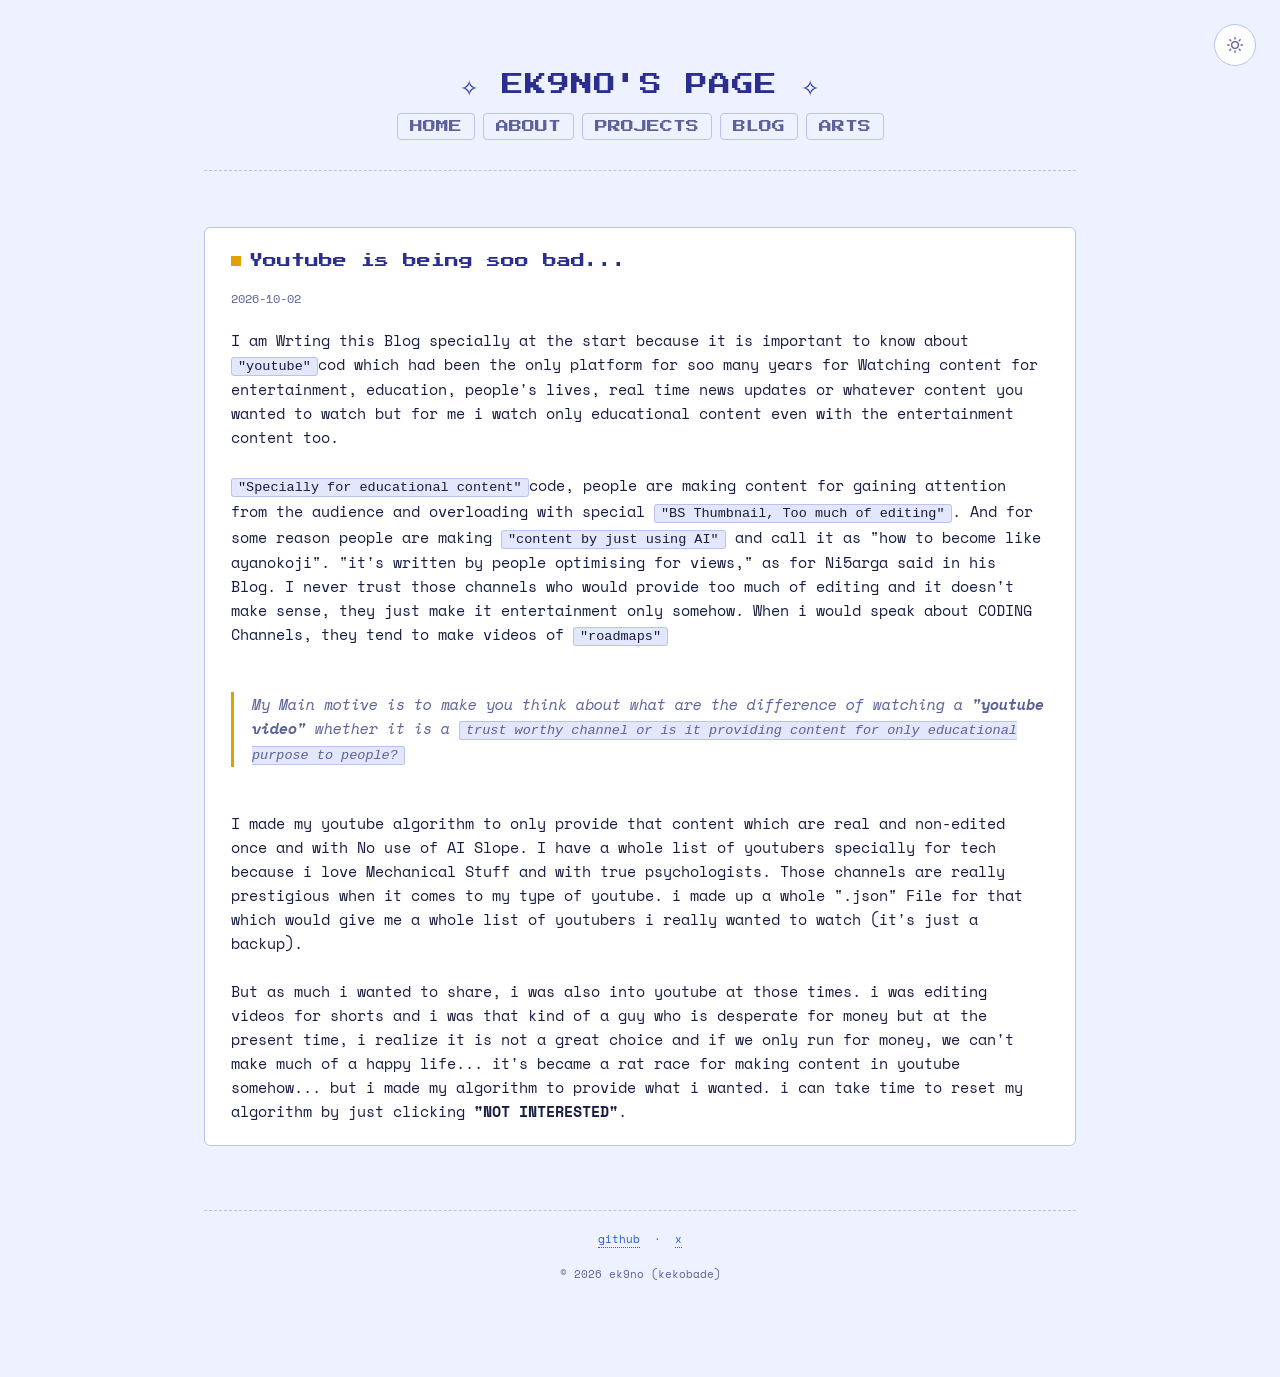
<file: blog/youtube-blog/index.html>
<!DOCTYPE html>
<html lang="en">
<head>
  <meta charset="UTF-8">
  <meta name="viewport" content="width=device-width, initial-scale=1.0">
  <title>Blog | ek9no's Page</title>
  <meta name="description" content="thoughts about web development &amp; life">
  <meta name="author" content="ek9no">

  <!-- Theme init (runs before paint to avoid a flash) -->
  <script>
    document.documentElement.dataset.theme = localStorage.getItem('theme') ||
      (matchMedia('(prefers-color-scheme: light)').matches ? 'light' : 'dark');
  </script>

  <link rel="stylesheet" href="../../css/style2.css">
  <link rel="stylesheet" href="../../css/blog-extra.css">
</head>

<body class="home-page">
  <div class="page">

    <header class="hero">
      <div class="site-title">✧ EK9NO'S PAGE ✧</div>
        <div class="site-shell">
       <header class="site-header">
        <nav class="site-nav" id="nav-btn" aria-label="Main navigation">
      <button onclick="location.href='/ek9no/'">HOME</button>
      <button onclick="location.href='../../about-me/'">ABOUT</button>
      <button onclick="location.href='../../projects'">PROJECTS</button>
      <button onclick="location.href='./../'">BLOG</button>
      <button onclick="location.href='../../Arts/'">ARTS</button>  
      </nav>
      </header>
      </div>

      <button class="theme-toggle" aria-label="Toggle theme">
        <svg class="sun-icon" width="16" height="16" viewBox="0 0 24 24" fill="none" stroke="currentColor" stroke-width="2" stroke-linecap="round" stroke-linejoin="round">
          <circle cx="12" cy="12" r="5"/>
          <line x1="12" y1="1" x2="12" y2="3"/><line x1="12" y1="21" x2="12" y2="23"/>
          <line x1="4.22" y1="4.22" x2="5.64" y2="5.64"/><line x1="18.36" y1="18.36" x2="19.78" y2="19.78"/>
          <line x1="1" y1="12" x2="3" y2="12"/><line x1="21" y1="12" x2="23" y2="12"/>
          <line x1="4.22" y1="19.78" x2="5.64" y2="18.36"/><line x1="18.36" y1="5.64" x2="19.78" y2="4.22"/>
        </svg>
        <svg class="moon-icon" width="16" height="16" viewBox="0 0 24 24" fill="none" stroke="currentColor" stroke-width="2" stroke-linecap="round" stroke-linejoin="round">
          <path d="M21 12.79A9 9 0 1 1 11.21 3 7 7 0 0 0 21 12.79z"/>
        </svg>
      </button>
    </header>

    <main>
         <div class="blog-wrap">
        <article class="panel">
          <h2>Youtube is being soo bad...</h2>
          <p class="post-date">2026-10-02</p>
            <div class="post-content">
                <p>I am Wrting this Blog specially at the start because it is important to know about <code>"youtube"</code>cod which had been the only platform for soo many years for Watching content for entertainment, education, people's lives, real time news updates or whatever content you wanted to watch but for me i watch only educational content even with the entertainment content too.</p>
                <br>
                <p><code>"Specially for educational content"</code>code, people are making content for gaining attention from the audience and overloading with special <code>"BS Thumbnail, Too much of editing"</code>. And for some reason people are making <code>"content by just using AI"</code> and call it as "how to become like ayanokoji". "it's written by people optimising for views," as for Ni5arga said in his Blog. I never trust those channels who would provide too much of editing and it doesn't make sense, they just make it entertainment only somehow. When i would speak about CODING Channels, they tend to make videos of <code>"roadmaps"</code></p>
                <br>
                <blockquote><p>My Main motive is to make you think about what are the difference of watching a <b>"youtube video"</b> whether it is a <code>trust worthy channel or is it providing content for only educational purpose to people?</code></p></blockquote>
                <br>
                <p>I made my youtube algorithm to only provide that content which are real and non-edited once and with No use of AI Slope. I have a whole list of youtubers specially for tech because i love Mechanical Stuff and with true psychologists. Those channels are really prestigious when it comes to my type of youtube. i made up a whole ".json" File for that which would give me a whole list of youtubers i really wanted to watch (it's just a backup).</p>   
                <br>
                <p>But as much i wanted to share, i was also into youtube at those times. i was editing videos for shorts and i was that kind of a guy who is desperate for money but at the present time, i realize it is not a great choice and if we only run for money, we can't make much of a happy life... it's became a rat race for making content in youtube somehow... but i made my algorithm to provide what i wanted. i can take time to reset my algorithm by just clicking <b>"NOT INTERESTED"</b>.</p>
            </div>
        </article>
    </main>




    <footer class="pagefoot">
      <a href="https://github.com/kekobade" target="_blank" rel="noopener noreferrer">github</a>
      &nbsp;·&nbsp;
      <a href="https://x.com/kekowashere" target="_blank" rel="noopener noreferrer">x</a>
        <br>
        <br>
        <p>© 2026 ek9no (kekobade)</p>
      
    </footer>

  <script>
    const html = document.documentElement;
    const themeToggle = document.querySelector('.theme-toggle');

    function applyTheme(t) {
      html.dataset.theme = t;
      localStorage.setItem('theme', t);
    }

    themeToggle.addEventListener('click', () => {
      const next = html.dataset.theme === 'light' ? 'dark' : 'light';
      if (document.startViewTransition) {
        document.startViewTransition(() => applyTheme(next));
      } else {
        applyTheme(next);
      }
    });
  </script>
</body>
</html>
</file>
<file: css/style2.css>
@import url('https://fonts.googleapis.com/css2?family=Press+Start+2P&family=Space+Mono:ital,wght@0,400;0,700;1,400&display=swap');

:root {
    /* type + motion (shared) */
    --font-display: 'Press Start 2P', ui-monospace, monospace;
    --font-body: 'Space Mono', ui-monospace, 'SF Mono', Menlo, monospace;
    --transition: 0.5s ease;

    /* DARK (default) */
    color-scheme: dark;
    --bg: #0b0e1a;
    --bg-alt: #111530;
    --panel: #151a35;
    --panel-border: #2c3563;
    --text: #dfe3ff;
    --text-dim: #8b91c4;
    --heading: #fdf6d8;
    --accent: #f3e6a8;
    --link: #8fd3ff;
    --link-hover: #ffe37a;
    --hover-bg: rgba(255, 255, 255, 0.06);
    --glow: 0 0 12px rgba(243, 230, 168, 0.5);
    --selection: rgba(143, 211, 255, 0.28);
}

/* WELCOME PANEL */
.page {
    min-height: 100vh;
    grid-template-columns: minmax(0, 1fr);
    grid-template-rows: auto 1fr;
}

main {
    grid-column: 1 / -1;
    display: flex;
    align-items: flex-start; /* vertical alignment: top */
    justify-content: left;   
}

.welcome-blurb {
    width: 100%;
    max-width: 640px;
    margin-bottom: 0;
    text-align: left;
}
.welcome-blurb h2 { justify-content: left; }
.welcome-blurb p { justify-content: left; margin-bottom: 12px; max-width: 68ch; }

/* LIGHT */
html[data-theme="light"] {
    color-scheme: light;
    --bg: #eef1ff;
    --bg-alt: #e2e7fb;
    --panel: #ffffff;
    --panel-border: #b9c3f0;
    --text: #181c40;
    --text-dim: #5b6299;
    --heading: #2a2f8f;
    --accent: #e0a100;
    --link: #1f5fd6;
    --link-hover: #c2410c;
    --hover-bg: rgba(42, 47, 143, 0.07);
    --glow: none;
    --selection: rgba(42, 47, 143, 0.18);
}

/* Padding And Margin */
*, *::before, *::after {
    box-sizing: border-box;
    margin: 0;
    padding: 0;
}

html {
    scroll-behavior: smooth;
    overflow-x: clip;
    -webkit-text-size-adjust: 100%;
    text-size-adjust: 100%;
}

body {
    min-height: 100vh;
    overflow-x: clip;
    background: var(--bg);
    color: var(--text);
    font-family: var(--font-body);
    font-size: 15px;
    line-height: 1.6;
    -webkit-font-smoothing: antialiased;
}

::selection { background: var(--selection); color: var(--text); }

a {
    color: var(--link);
    text-decoration: none;
    border-bottom: 1px dotted currentColor;
    transition: color var(--transition);
}
a:hover { color: var(--link-hover); }

:focus-visible {
    outline: 2px solid var(--link-hover);
    outline-offset: 3px;
    border-radius: 3px;
}

/* Layout */
.page {
    display: grid;
    grid-template-columns: minmax(0, 1fr) 220px;
    gap: 36px;
    max-width: 920px;
    margin: 0 auto;
    padding: 48px 24px 100px;
}

main { min-width: 0; }

header.hero {
    grid-column: 1 / -1;
    text-align: center;
    padding: 20px 0 30px;
    margin-bottom: 10px;
    border-bottom: 1px dashed var(--panel-border);
}
header.hero .site-title {
    font-family: var(--font-display);
    font-size: 22px;
    letter-spacing: 1px;
    color: var(--heading);
    text-shadow: var(--glow);
    margin-bottom: 10px;
}
header.hero nav { font-size: 13px; color: var(--text-dim); }
header.hero nav a { margin: 0 8px; border: none; }
header.hero nav a:hover { text-decoration: underline; }

/* Welcome Panel */
.page {
    grid-template-columns: minmax(0, 1fr);
    grid-template-rows: auto auto;
    align-content: start;
}

main {
    grid-column: 1 / -1;
    display: flex;
    justify-content: center;
    align-items: flex-start;
    padding-top: 10px;
}

.welcome-blurb {
    width: 100%;
    max-width: 920px;
    margin-bottom: 0;
}

button {
    font-family: var(--font-display);
    font-size: 13px;
    color: var(--text-dim);
    background: none;
    border: 1px solid var(--panel-border);
    border-radius: 4px;
    padding: 6px 12px;
    cursor: pointer;
    transition: color var(--transition), border-color var(--transition), transform var(--transition);
}

/* Pop-up effect for navigation buttons */
.site-nav button {
    position: relative;
    overflow: hidden;
    transition: color 0.25s ease, border-color 0.25s ease, transform 0.25s cubic-bezier(0.34, 1.56, 0.64, 1), background 0.25s ease, box-shadow 0.25s ease;
}

.site-nav button::after {
    content: '';
    position: absolute;
    inset: 0;
    background: var(--accent);
    opacity: 0;
    transition: opacity 0.25s ease;
    z-index: -1;
}

.site-nav button:hover {
    transform: scale(1.12) translateY(-3px);
    color: var(--heading);
    border-color: var(--accent);
    box-shadow: 0 4px 18px rgba(243, 230, 168, 0.35), 0 0 8px rgba(243, 230, 168, 0.2);
}

.site-nav button:hover::after {
    opacity: 0.12;
}

.site-nav button:active {
    transform: scale(0.97) translateY(0px);
    box-shadow: 0 1px 4px rgba(243, 230, 168, 0.2);
}

html[data-theme="light"] .site-nav button:hover {
    box-shadow: 0 4px 18px rgba(42, 47, 143, 0.2), 0 0 8px rgba(42, 47, 143, 0.1);
}

html[data-theme="light"] .site-nav button:hover::after {
    background: var(--link);
}  

.site-nav a {
  display: inline-block;
  padding: 8px 16px;
  border: 2px solid currentColor;
  background: transparent;
  color: inherit;
  text-decoration: none;
  cursor: pointer;
}

.site-nav a:hover {
  background: currentColor;
  color: var(--bg, #fff);
}


/* Panels */
.panel {
    background: var(--panel);
    border: 1px solid var(--panel-border);
    border-radius: 6px;
    padding: 22px 26px;
    margin-bottom: 28px;
}
.panel h2 {
    display: flex;
    align-items: center;
    gap: 8px;
    margin-bottom: 16px;
    font-family: var(--font-display);
    font-size: 14px;
    font-weight: 400;
    color: var(--heading);
}
.panel h2::before {
    content: '';
    width: 10px;
    height: 10px;
    flex: none;
    background: var(--accent);
}

.welcome-blurb p { margin-bottom: 12px; max-width: 68ch; }
.welcome-blurb .stamp { font-size: 12px; font-style: italic; color: var(--text-dim); }

ul.facts { list-style: none; margin-top: 14px; }
ul.facts li { position: relative; padding: 6px 0 6px 20px; font-size: 14px; }
ul.facts li::before {
    content: '';
    position: absolute;
    left: 2px;
    top: 14px;
    width: 6px;
    height: 6px;
    background: var(--accent);
}

/* blog post */
ul.bloglist { list-style: none; }
ul.bloglist li {
    display: flex;
    flex-wrap: wrap;
    justify-content: space-between;
    gap: 4px 16px;
    padding: 10px 0;
    font-size: 14px;
    border-bottom: 1px dashed var(--panel-border);

    
}
ul.bloglist li:last-child { border-bottom: none; }
ul.bloglist .date { font-size: 12px; color: var(--text-dim); white-space: nowrap; }

/* status and sidebar (for purpose of online and offline stuff which i had an idea for but i don't need that type because i am not that much famous xD  /

.statusbar { display: flex; flex-wrap: wrap; gap: 14px; font-size: 12px; color: var(--text-dim); }
.statusbar .dot {
    display: inline-block;
    width: 7px;
    height: 7px;
    margin-right: 6px;
    border-radius: 50%;
    background: var(--online);
    box-shadow: 0 0 6px var(--online);
}

aside.stars { align-self: start; }
aside.stars .panel { margin-bottom: 20px; }

ul.starlinks { list-style: none; }
ul.starlinks li { margin-bottom: 4px; }
ul.starlinks a {
    display: block;
    padding: 6px 8px;
    border: none;
    border-radius: 4px;
    font-size: 13px;
    color: var(--text);
    transition: background var(--transition), color var(--transition);
}
ul.starlinks a:hover { background: var(--hover-bg); color: var(--link-hover); }
ul.starlinks a::before { content: '> '; color: var(--accent); }

.online-widget {
    text-align: center;
    font-family: var(--font-display);
    font-size: 11px;
    color: var(--text-dim);
}
.online-widget .status { display: block; margin-top: 8px; font-size: 13px; color: var(--online); }
.online-widget .status-on  { color: var(--online); }
.online-widget .status-off { color: var(--offline); }  */

/* Badge + Footer */
.badge-row {
    grid-column: 1 / -1;
    display: flex;
    flex-wrap: wrap;
    justify-content: center;
    gap: 8px;
    padding: 20px 0;
}
.badge-88x31 {
    display: flex;
    align-items: center;
    justify-content: center;
    width: 88px;
    height: 31px;
    padding: 2px;
    background: var(--bg-alt);
    border: 1px solid var(--panel-border);
    border-radius: 2px;
    font-family: var(--font-display);
    font-size: 7px;
    line-height: 1.2;
    text-align: center;
    color: var(--text-dim);
    transition: color var(--transition), border-color var(--transition);
}
.badge-88x31:hover { color: var(--accent); border-color: var(--accent); }

footer.pagefoot {
    grid-column: 1 / -1;
    text-align: center;
    padding-top: 20px;
    border-top: 1px dashed var(--panel-border);
    font-size: 11px;
    color: var(--text-dim);
}

/* Theme Toggle */
.theme-toggle {
    position: absolute;
    top: 24px;
    right: 24px;
    z-index: 200;
    display: flex;
    align-items: center;
    justify-content: center;
    width: 42px;
    height: 42px;
    border: 1px solid var(--panel-border);
    border-radius: 50%;
    background: var(--panel);
    color: var(--text-dim);
    cursor: pointer;
    transition: color var(--transition), border-color var(--transition), transform var(--transition);
}
.theme-toggle:hover { color: var(--link-hover); border-color: var(--link-hover); }
.theme-toggle:active { transform: scale(0.94); }

html[data-theme="light"] .moon-icon { display: none; }
html:not([data-theme="light"]) .sun-icon { display: none; }

/* Theme Transition ok */
::view-transition-old(root),
::view-transition-new(root) {
    animation: none;
    mix-blend-mode: normal;
}
::view-transition-old(root) { z-index: 1; }
::view-transition-new(root) { z-index: 2; }

/* Responsive and Reduce Motion */
@media (max-width: 720px) {
    .page { grid-template-columns: minmax(0, 1fr); padding-top: 72px; }
}

@media (prefers-reduced-motion: reduce) {
    html { scroll-behavior: auto; }
}


body {
    transition: background 0.4s ease, color 0.4s ease;
}



.pic,
.pic1,
.pic2 {
    height: auto;
    z-index: 50;
    image-rendering: pixelated; 
    user-select: none;
    -webkit-user-drag: none;
}

/* cirno */
.pic {
    position: absolute;
    right: 364px;
    top: 525px;
    width: 100px;
    cursor: pointer;
}
 
/* ralsei */
.pic1 {
    position: absolute;
    left: 30px;
    top: 15px;
    width: 170px;
}
 
/* cat */
.pic2 {
    position: absolute;
    right: 105px;
    top: 15px;
    width: 115px;
}

/* cirno EVERYWHERE AHAHAHAHA */
.fumo-about {
    position: absolute;
    right: 1px;
    top: 75px;
    width: 100px;
    cursor: pointer;
}

/* hiden */
@media (max-width: 900px), (hover: none) and (pointer: coarse) {
  .pic, .pic1, .pic2, .fumo-about {  
    display: none;
  }
}

#enter-screen {
  position: fixed;
  inset: 0;                      /* covers the whole window */
  z-index: 9999;                 /* above everything, including stickers */
  display: flex;
  flex-direction: column;
  align-items: center;
  justify-content: center;
  gap: 20px;
  background: var(--bg);
  color: var(--heading);
  cursor: pointer;
  transition: opacity 0.6s ease, visibility 0.6s ease;
}

#enter-screen.hide {
  opacity: 0;
  visibility: hidden;            /* also stops it from blocking clicks */
}

.enter-title {
  font-family: var(--font-display);
  font-size: 22px;
  text-shadow: var(--glow);
}

.enter-hint {
  font-family: var(--font-body);
  font-size: 13px;
  color: var(--text-dim);
  animation: blink 1.2s steps(2, start) infinite;
}

@keyframes blink {
  to { visibility: hidden; }
}

/* stop the page from scrolling behind the overlay */
body.locked { overflow: hidden; }
</file>
<file: css/decorations.css>
/* ── Picture frame ── */
.picture-frame {
    float: right;
    width: 160px;
    height: 180px;
    margin: 0 0 14px 20px;
    border: 2px solid var(--accent);
    border-radius: 4px;
    background: var(--bg-alt);
    display: flex;
    align-items: center;
    justify-content: center;
    overflow: hidden;
    transition: border-color 0.3s ease, box-shadow 0.3s ease;
}

.picture-frame:hover {
    border-color: var(--link-hover);
    box-shadow: 0 0 16px rgba(243, 230, 168, 0.25);
}

html[data-theme="light"] .picture-frame:hover {
    box-shadow: 0 0 16px rgba(42, 47, 143, 0.15);
}

.picture-frame img {
    width: 100%;
    height: 100%;
    object-fit: cover;
}

.picture-frame-placeholder {
    font-size: 32px;
    color: var(--text-dim);
    opacity: 0.3;
}

@media (max-width: 520px) {
    .picture-frame {
        float: none;
        width: 100%;
        height: 160px;
        margin: 0 0 16px 0;
    }
}

/* Site logo / avatar in the header */
.site-logo {
    display: block;
    width: 90px;
    height: 90px;
    margin: 0 auto 12px;
    border-radius: 50%;
    border: 2px dashed var(--panel-border);
    object-fit: cover;
    transition: transform 0.4s cubic-bezier(0.34, 1.56, 0.64, 1), border-color 0.3s ease;
}

.site-logo:hover {
    transform: scale(1.1) rotate(-5deg);
    border-color: var(--accent);
}

/* When no image yet — placeholder */
.site-logo-placeholder {
    display: flex;
    align-items: center;
    justify-content: center;
    width: 90px;
    height: 90px;
    margin: 0 auto 12px;
    border-radius: 50%;
    border: 2px dashed var(--panel-border);
    color: var(--text-dim);
    font-size: 28px;
    transition: transform 0.4s cubic-bezier(0.34, 1.56, 0.64, 1), border-color 0.3s ease;
}

.site-logo-placeholder:hover {
    transform: scale(1.1) rotate(-5deg);
    border-color: var(--accent);
}

/* ── Floating stickers / cute doodles ── */
.sticker {
    position: absolute;
    pointer-events: none;
    z-index: 10;
    image-rendering: pixelated;
    transition: transform 0.3s ease;
}

/* Container needs relative positioning for stickers */
.page { position: relative; overflow: visible; }

/* Individual sticker spots — adjust these to scatter them */
.sticker-1 { top: 120px; left: -60px; width: 50px; opacity: 0.7; animation: float1 4s ease-in-out infinite; }
.sticker-2 { top: 80px;  right: -50px; width: 45px; opacity: 0.65; animation: float2 5s ease-in-out infinite; }
.sticker-3 { bottom: 180px; left: -45px; width: 40px; opacity: 0.6; animation: float1 6s ease-in-out infinite; }
.sticker-4 { bottom: 100px; right: -55px; width: 48px; opacity: 0.7; animation: float2 4.5s ease-in-out infinite; }
.sticker-5 { top: 300px; right: -40px; width: 36px; opacity: 0.55; animation: float1 5.5s ease-in-out infinite; }
.sticker-6 { top: 450px; left: -50px; width: 42px; opacity: 0.6; animation: float2 5s ease-in-out infinite; }

/* Float animations */
@keyframes float1 {
    0%, 100% { transform: translateY(0) rotate(0deg); }
    50% { transform: translateY(-10px) rotate(5deg); }
}

@keyframes float2 {
    0%, 100% { transform: translateY(0) rotate(0deg); }
    50% { transform: translateY(-8px) rotate(-5deg); }
}

/* ── Inline cute doodles (inside content) ── */
.doodle-row {
    display: flex;
    flex-wrap: wrap;
    justify-content: center;
    gap: 14px;
    padding: 18px 0;
}

.doodle {
    width: 60px;
    height: 60px;
    image-rendering: pixelated;
    transition: transform 0.3s cubic-bezier(0.34, 1.56, 0.64, 1);
    cursor: default;
}

.doodle:hover {
    transform: scale(1.3) rotate(-8deg);
}

/* ── Hide stickers on narrow screens (they'd overlap content) ── */
@media (max-width: 1100px) {
    .sticker { display: none; }
}

/* ── Reduce motion ── */
@media (prefers-reduced-motion: reduce) {
    .sticker { animation: none !important; }
    .doodle:hover { transform: scale(1.1); }
    .site-logo:hover, .site-logo-placeholder:hover { transform: scale(1.05); }
}
</file>
<file: css/blog-extra.css>
/* Blog pages */

.blog-wrap { width: 100%; max-width: 920px; }

.back { display: inline-block; margin-bottom: 18px; font-size: 13px; color: var(--text-dim); border: none; }
.back:hover { color: var(--link-hover); }

/* Blog list */
.blog-intro { color: var(--text-dim); font-size: 13px; margin-bottom: 8px; }
ul.bloglist a { color: var(--text); border: none; }
ul.bloglist a:hover { color: var(--link-hover); }

/* Single post */
.post-date { font-size: 12px; color: var(--text-dim); margin-bottom: 20px; }

.post-content ul { margin: 0 0 14px 20px; }
.post-content li { margin-bottom: 6px; }
.post-content code {
    background: var(--bg-alt);
    border: 1px solid var(--panel-border);
    border-radius: 3px;
    padding: 1px 6px;
    font-size: 0.9em;
}
.post-content pre {
    background: var(--bg-alt);
    border: 1px solid var(--panel-border);
    border-radius: 6px;
    padding: 16px 18px;
    margin: 18px 0;
    overflow-x: auto;
}
.post-content pre code { background: none; border: none; padding: 0; }
.post-content blockquote {
    border-left: 3px solid var(--accent);
    padding-left: 18px;
    margin: 20px 0;
    color: var(--text-dim);
    font-style: italic;
}
.post-content img { max-width: 100%; height: auto; border: 1px solid var(--panel-border); border-radius: 6px; margin: 18px 0; }
.post-content hr { border: none; border-top: 1px dashed var(--panel-border); margin: 28px 0; }
</file>
<file: css/arts.css>
/* Arts Gallery page */

.arts-wrap { width: 100%; max-width: 920px; }

/* ── Gallery Section ── */
.gallery-count {
    font-size: 12px;
    color: var(--text-dim);
    margin-bottom: 16px;
}

.gallery-grid {
    display: grid;
    grid-template-columns: repeat(auto-fill, minmax(180px, 1fr));
    gap: 16px;
}

.gallery-card {
    position: relative;
    background: var(--bg-alt);
    border: 1px solid var(--panel-border);
    border-radius: 8px;
    overflow: hidden;
    transition: transform 0.25s cubic-bezier(0.34, 1.56, 0.64, 1), box-shadow 0.25s ease;
}

.gallery-card:hover {
    transform: translateY(-4px) scale(1.02);
    box-shadow: 0 8px 24px rgba(0, 0, 0, 0.25);
}

.gallery-img-wrap {
    aspect-ratio: 1 / 1;
    overflow: hidden;
    cursor: pointer;
}

.gallery-img-wrap img {
    width: 100%;
    height: 100%;
    object-fit: cover;
    transition: transform 0.4s ease;
}

.gallery-card:hover .gallery-img-wrap img {
    transform: scale(1.08);
}

.gallery-card-info {
    padding: 10px 12px;
    display: flex;
    flex-direction: column;
    gap: 2px;
}

.gallery-card-title {
    font-family: var(--font-display);
    font-size: 10px;
    color: var(--heading);
    white-space: nowrap;
    overflow: hidden;
    text-overflow: ellipsis;
}

/* Empty state */
.gallery-empty {
    text-align: center;
    padding: 40px 20px;
    color: var(--text-dim);
    font-size: 14px;
}

/* ── Lightbox ── */
.lightbox {
    position: fixed;
    inset: 0;
    z-index: 1000;
    display: flex;
    align-items: center;
    justify-content: center;
}

.lightbox[hidden] { display: none; }

.lightbox-backdrop {
    position: absolute;
    inset: 0;
    background: rgba(0, 0, 0, 0.85);
    backdrop-filter: blur(6px);
}

.lightbox-content {
    position: relative;
    display: flex;
    flex-direction: column;
    align-items: center;
    max-width: 90vw;
    max-height: 90vh;
    z-index: 1;
}

.lightbox-img {
    max-width: 90vw;
    max-height: 78vh;
    object-fit: contain;
    border-radius: 6px;
    box-shadow: 0 12px 48px rgba(0, 0, 0, 0.5);
}

.lightbox-close {
    position: absolute;
    top: -12px;
    right: -12px;
    width: 36px;
    height: 36px;
    border-radius: 50%;
    border: 1px solid rgba(255, 255, 255, 0.2);
    background: rgba(0, 0, 0, 0.6);
    color: #fff;
    font-size: 22px;
    cursor: pointer;
    display: flex;
    align-items: center;
    justify-content: center;
    transition: background 0.2s ease, transform 0.2s ease;
    z-index: 2;
}
.lightbox-close:hover { background: #e53e3e; transform: scale(1.1); }

.lightbox-prev,
.lightbox-next {
    position: absolute;
    top: 50%;
    transform: translateY(-50%);
    width: 40px;
    height: 40px;
    border-radius: 50%;
    border: 1px solid rgba(255, 255, 255, 0.15);
    background: rgba(0, 0, 0, 0.5);
    color: #fff;
    font-size: 24px;
    cursor: pointer;
    display: flex;
    align-items: center;
    justify-content: center;
    transition: background 0.2s ease, transform 0.2s ease;
    z-index: 2;
}
.lightbox-prev { left: -56px; }
.lightbox-next { right: -56px; }
.lightbox-prev:hover,
.lightbox-next:hover { background: rgba(255, 255, 255, 0.15); transform: translateY(-50%) scale(1.1); }

.lightbox-info {
    margin-top: 14px;
    text-align: center;
}

.lightbox-title {
    font-family: var(--font-display);
    font-size: 12px;
    color: #fff;
}

/* ── Responsive ── */
@media (max-width: 720px) {
    .gallery-grid {
        grid-template-columns: repeat(auto-fill, minmax(140px, 1fr));
        gap: 10px;
    }

    .lightbox-prev { left: 8px; }
    .lightbox-next { right: 8px; }

    .lightbox-prev,
    .lightbox-next {
        width: 34px;
        height: 34px;
        font-size: 20px;
    }
}

@media (max-width: 480px) {
    .gallery-grid {
        grid-template-columns: repeat(2, 1fr);
        gap: 8px;
    }
}
</file>
